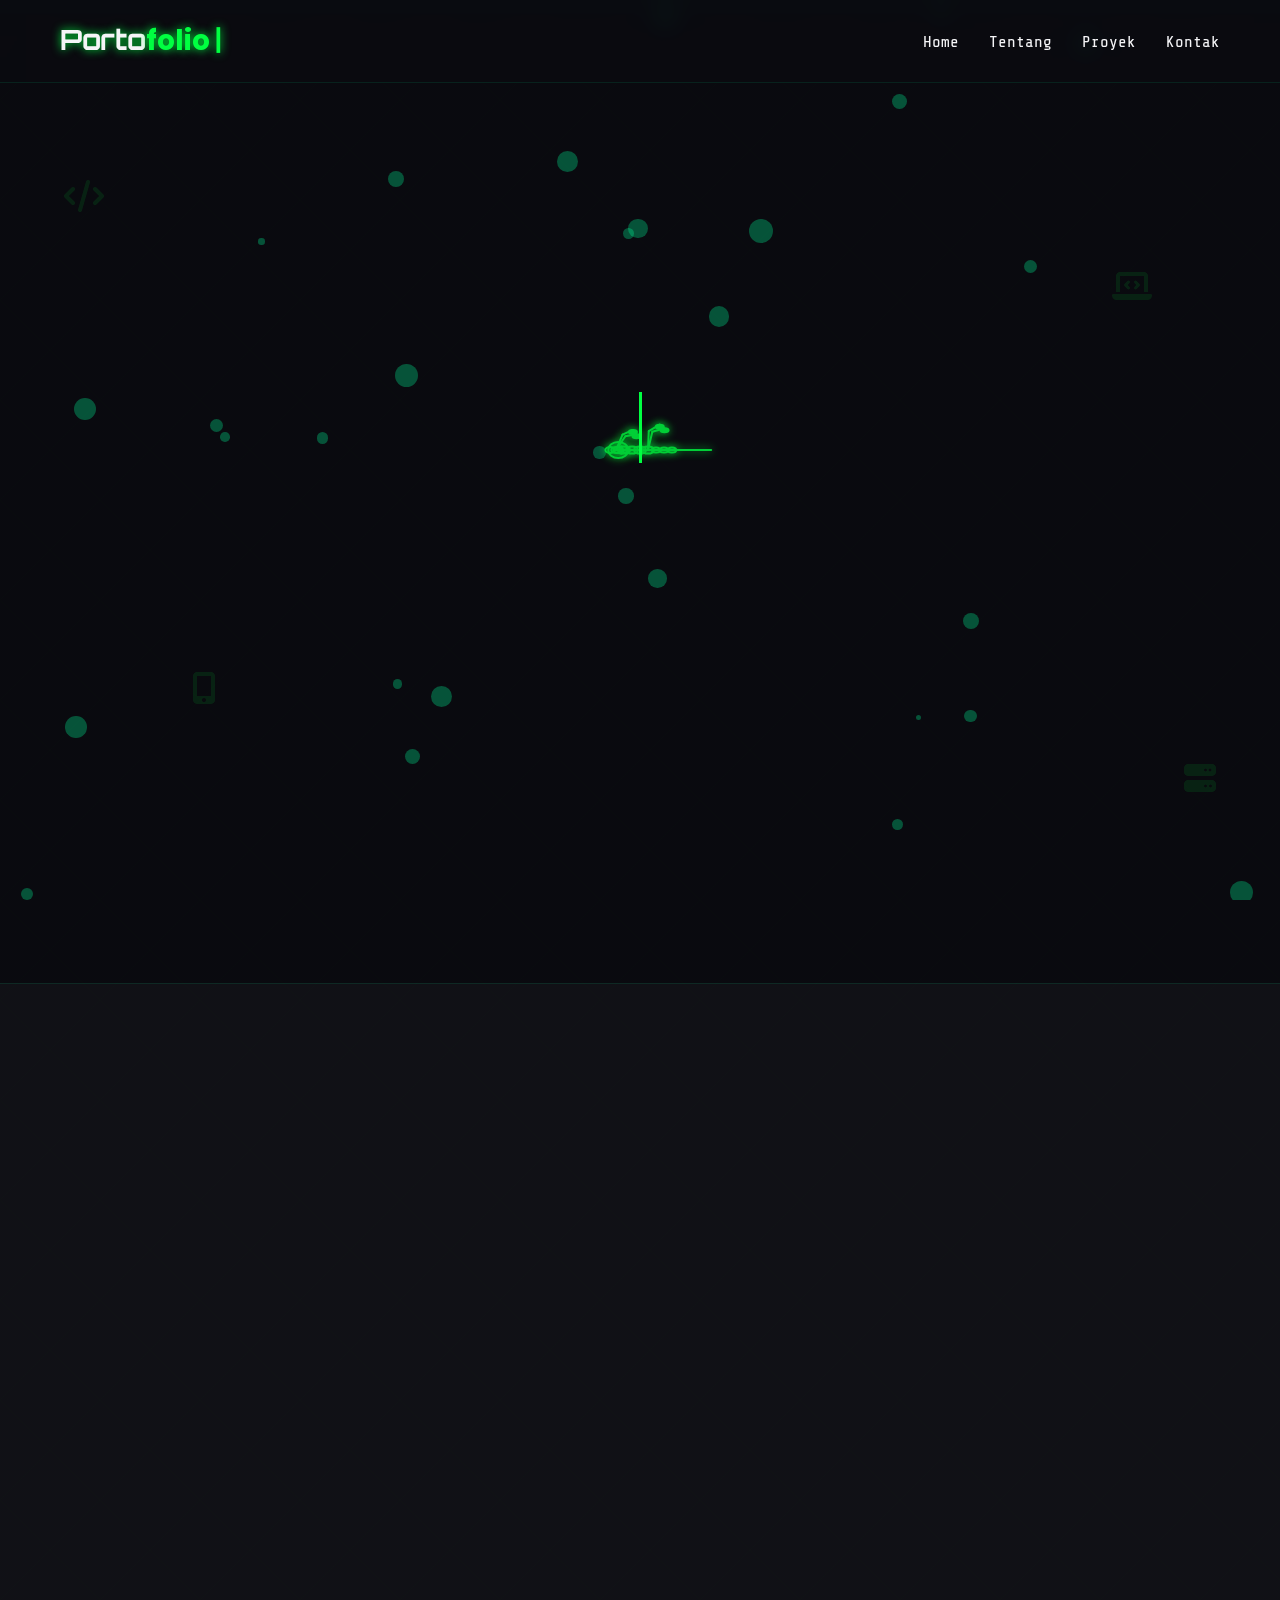
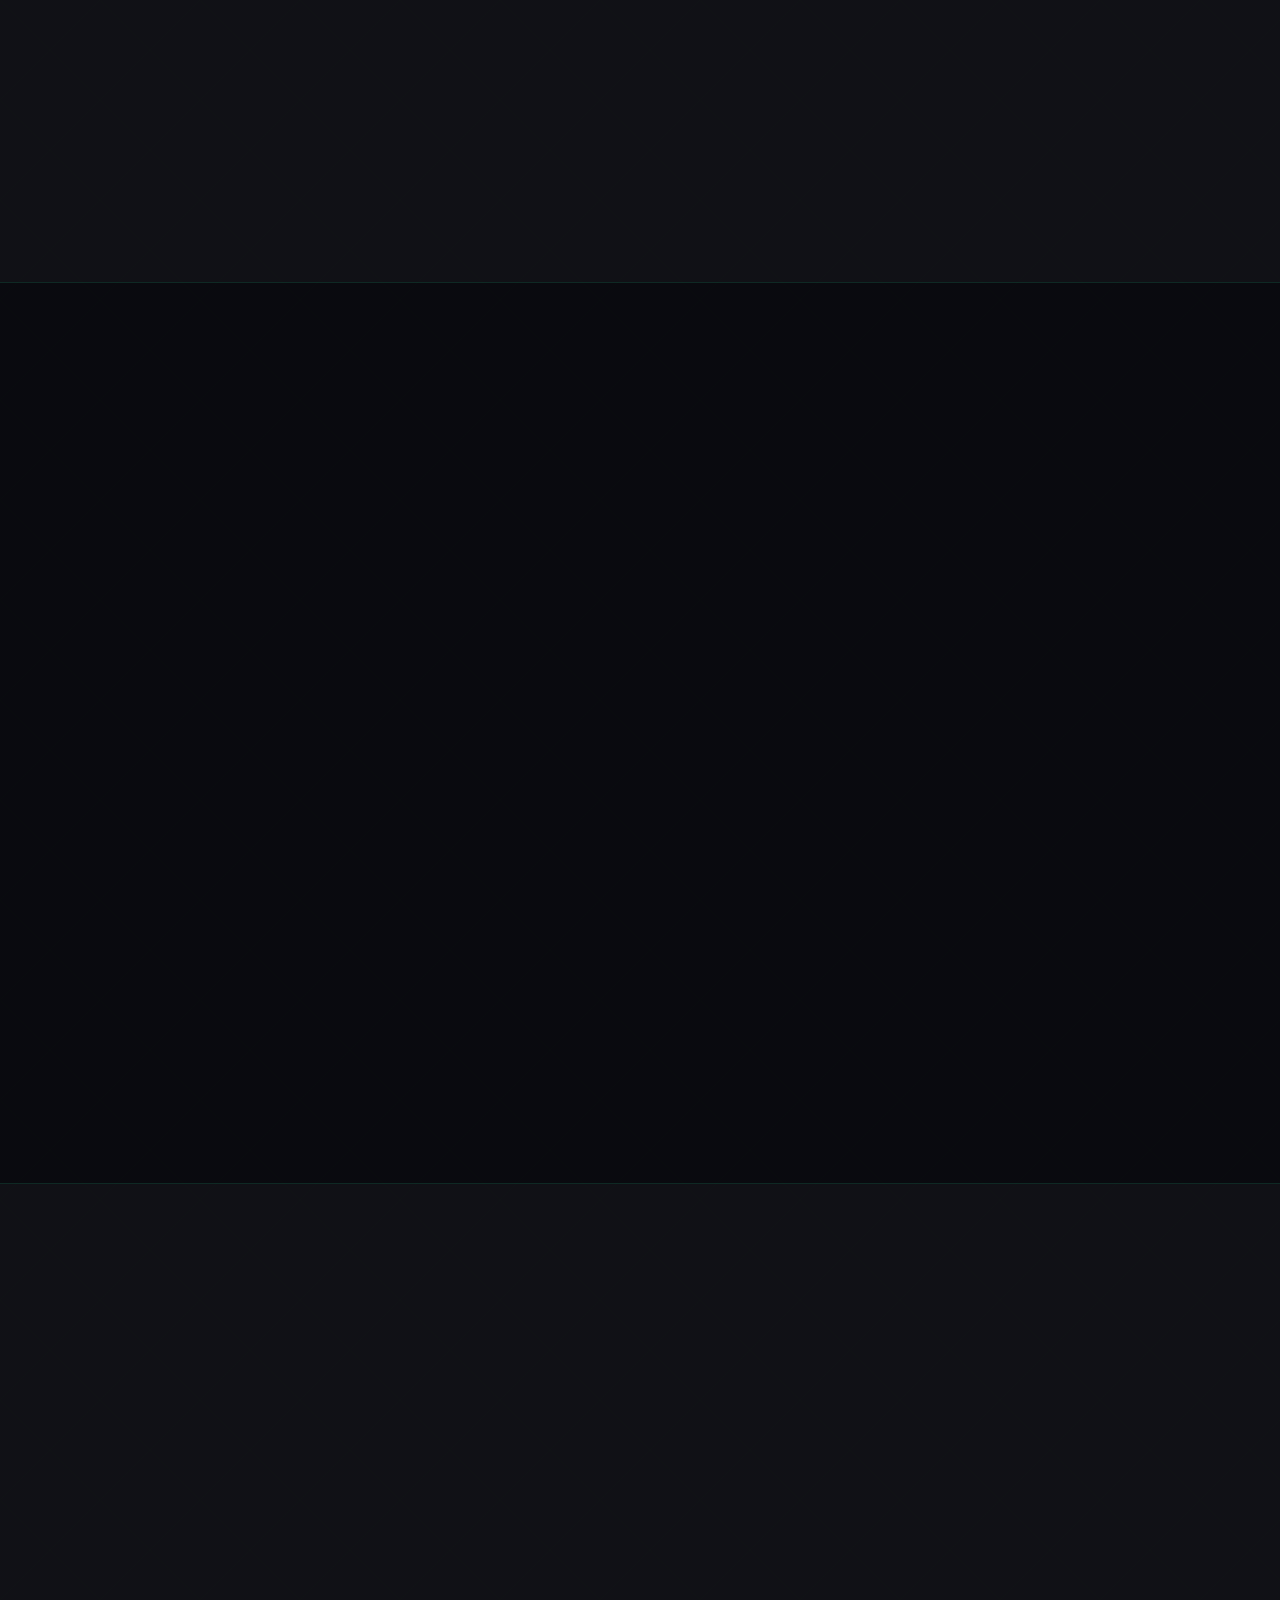
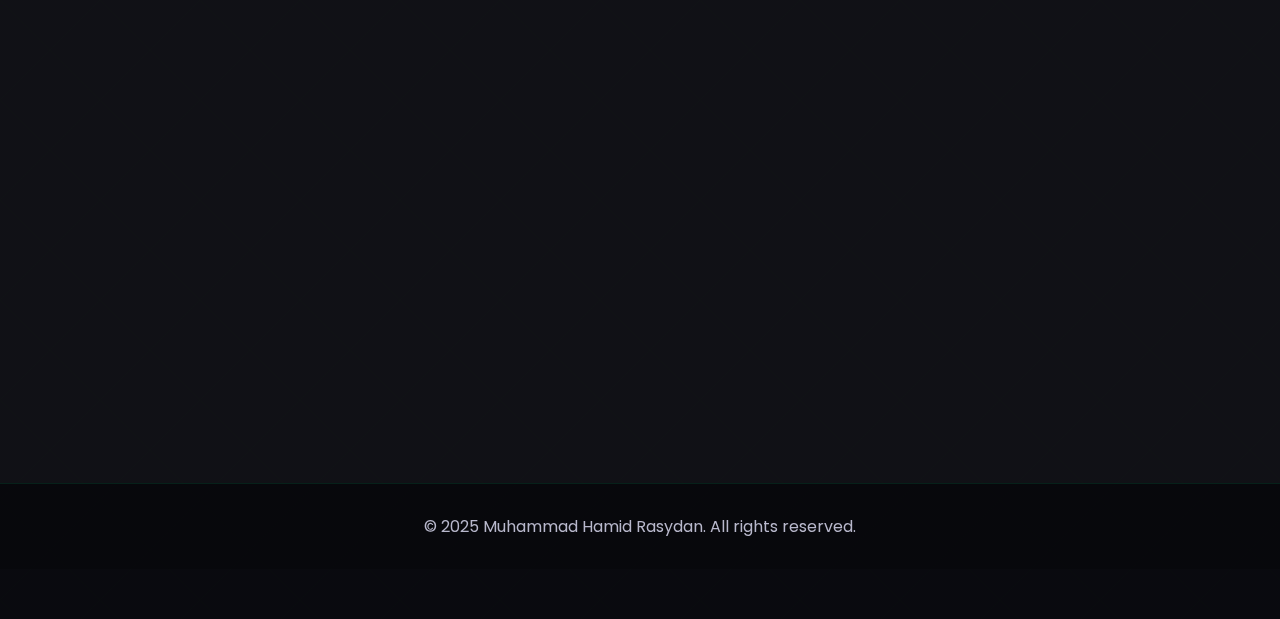
<file: anjay.html>
<!DOCTYPE html>
<html lang="id">
<head>
    <meta charset="UTF-8">
    <meta name="viewport" content="width=device-width, initial-scale=1.0">
    <title>Portofolio Muhammad Hamid | Programmer Pemula</title>
    <link rel="stylesheet" href="https://cdnjs.cloudflare.com/ajax/libs/font-awesome/6.4.0/css/all.min.css">
    <link href="https://fonts.googleapis.com/css2?family=Poppins:wght@300;400;500;600;700&display=swap" rel="stylesheet">
    <link href="https://fonts.googleapis.com/css2?family=Orbitron:wght@400;500;600;700&family=Share+Tech+Mono&display=swap" rel="stylesheet">
    <link rel="stylesheet" href="deep.css">
</head>
<body>
    <!-- Matrix Rain Effect -->
    <div class="matrix-rain" id="matrixRain"></div>

    <!-- Scanline Effect -->
    <div class="scanline"></div>

    <!-- Partikel Background -->
    <div class="particles" id="particles"></div>



    <!-- Interactive Terminal -->
    <div class="interactive-terminal" id="interactiveTerminal">
        <div class="terminal-header" id="terminalHeader">
            <div class="terminal-title">terminal@hamid:~</div>
            <div class="terminal-controls">
                <span class="minimize" id="terminalMinimize"></span>
                <span class="maximize" id="terminalMaximize"></span>
                <span class="close" id="terminalClose"></span>
            </div>
        </div>
        <div class="terminal-body" id="terminalBody">
            <div class="terminal-output">Selamat datang di terminal interaktif!<br>Ketik 'help' untuk melihat daftar perintah yang tersedia.</div>
            <div class="terminal-input-line">
                <span class="terminal-prompt">hamid@portfolio:~$</span>
                <input type="text" class="terminal-input" id="terminalInput" autocomplete="off">
            </div>
        </div>
    </div>

    <!-- Header -->
    <header>
        <div class="container">
            <nav>
                <a href="#" class="logo">Porto<span>folio</span></a>
                <div class="menu-toggle" id="menuToggle">
                    <span></span>
                    <span></span>
                    <span></span>
                </div>
                <ul class="nav-links" id="navLinks">
                    <li><a href="home.html">Home</a></li>
                    <li><a href="#about">Tentang</a></li>
                    <li><a href="#projects">Proyek</a></li>
                    <li><a href="#contact">Kontak</a></li>
                </ul>
            </nav>
        </div>
    </header>

    <!-- Hero Section -->
    <section id="home" class="hero">
        <div class="floating-elements">
            <div class="floating-element" style="top: 10%; left: 5%; animation-delay: 0s;"><i class="fas fa-code"></i></div>
            <div class="floating-element" style="top: 20%; right: 10%; animation-delay: 2s;"><i class="fas fa-laptop-code"></i></div>
            <div class="floating-element" style="bottom: 30%; left: 15%; animation-delay: 4s;"><i class="fas fa-mobile-alt"></i></div>
            <div class="floating-element" style="bottom: 20%; right: 5%; animation-delay: 6s;"><i class="fas fa-server"></i></div>
        </div>
        <div class="container">
            <div class="hero-content">
                <h1 class="glitch" data-text="Halo, Saya Hamid.">Halo, Saya Hamid.</h1>
                <p>Siswa SMK AL BASTHOMI dibawah bimbingan Pak Agus, saya baru memulai dunia coding web, pengalaman saya baru setelah saya masuk kelas 11 dengan ini saya mempersembahkan portofolio.</p>
                <a href="#projects" class="btn">Lihat Proyek Saya</a>
            </div>
        </div>
    </section>

    <!-- About Section -->
    <section id="about" class="about">
        <div class="container">
            <h2 class="section-title">Tentang Saya</h2>
            <div class="about-content">
                <div class="about-text">
                    <h3>Siswa yang biasa biasa saja</h3>
                    <p>Saya adalah seorang siswa kelas IX RPL A SML AL BASTHOMI yang baru memulai dunia percodingan, saya baru bisa HTML CSS dan JAVASCRIPT.</p>
                    <p>Saya masih pemula dan masih belom tau apa apa tapi dengan ini saya belajar bersungguh sungguh,dan juga saya juga sudah ada project.</p>
                    
                    <div class="terminal-window">
                        <div class="terminal-header">
                            <div class="terminal-title">terminal@hamid:~</div>
                            <div class="terminal-controls">
                                <span class="close"></span>
                                <span class="minimize"></span>
                                <span class="maximize"></span>
                            </div>
                        </div>
                        <div class="terminal-body">
                            <p><span class="terminal-prompt">hamid@portfolio:~$</span> whoami</p>
                            <p>Muhammad Hamid Rasydan</p>
                            <p><span class="terminal-prompt">hamid@portfolio:~$</span> status --coding</p>
                            <p>Learning HTML, CSS, JavaScript</p>
                            <div class="terminal-input-line">
                                <span class="terminal-prompt">hamid@portfolio:~$</span>
                                <input type="text" class="terminal-input" id="terminalInputAbout" autocomplete="off">
                            </div>
                        </div>
                    </div>
                </div>
                <div class="skills">
                    <div class="skill-item">
                        <div class="skill-info">
                            <span class="skill-name">HTML</span>
                            <span class="skill-percent">75%</span>
                        </div>
                        <div class="skill-bar">
                            <div class="skill-progress" data-width="75"></div>
                        </div>
                    </div>
                    <div class="skill-item">
                        <div class="skill-info">
                            <span class="skill-name">CSS</span>
                            <span class="skill-percent">65%</span>
                        </div>
                        <div class="skill-bar">
                            <div class="skill-progress" data-width="65"></div>
                        </div>
                    </div>
                    <div class="skill-item">
                        <div class="skill-info">
                            <span class="skill-name">JAVASCRIPT</span>
                            <span class="skill-percent">20%</span>
                        </div>
                        <div class="skill-bar">
                            <div class="skill-progress" data-width="20"></div>
                        </div>
                    </div>
                    <div class="skill-item">
                        <div class="skill-info">
                            <span class="skill-name">Python</span>
                            <span class="skill-percent">1%</span>
                        </div>
                        <div class="skill-bar">
                            <div class="skill-progress" data-width="1"></div>
                        </div>
                    </div>
                    <div class="skill-item">
                        <div class="skill-info">
                            <span class="skill-name">SQL/Database</span>
                            <span class="skill-percent">0%</span>
                        </div>
                        <div class="skill-bar">
                            <div class="skill-progress" data-width="0"></div>
                        </div>
                    </div>
                </div>
            </div>
        </div>
    </section>

    <!-- Projects Section -->
    <section id="projects" class="projects">
        <div class="container">
            <h2 class="section-title">Proyek Terbaru</h2>
            <div class="projects-grid">
                <div class="project-card">
                    <div class="project-img">
                        <i class="fas fa-home"></i>
                    </div>
                    <div class="project-info">
                        <h3>Home page</h3>
                        <p>Home page sederhana yang belajar dari guru saya.</p>
                        <div class="project-tech">
                            <span class="tech-tag">HTML</span>
                            <span class="tech-tag">CSS</span>
                            <span class="tech-tag">JavaScript</span>
                        </div>
                        <a href="#" class="btn">Detail Proyek</a>
                    </div>
                </div>
                <div class="project-card">
                    <div class="project-img">
                        <i class="fas fa-circle-user"></i>
                    </div>
                    <div class="project-info">
                        <h3>Biodata</h3>
                        <p>Biodata diri saya lengkap.</p>
                        <div class="project-tech">
                            <span class="tech-tag">HTML</span>
                            <span class="tech-tag">CSS</span>
                        </div>
                        <a href="#" class="btn">Detail Proyek</a>
                    </div>
                </div>
                <div class="project-card">
                    <div class="project-img">
                        <i class="fas fa-gamepad"></i>
                    </div>
                    <div class="project-info">
                        <h3>Game Sederhana</h3>
                        <p>Game sederhana menggunakan JavaScript.</p>
                        <div class="project-tech">
                            <span class="tech-tag">HTML</span>
                            <span class="tech-tag">CSS</span>
                            <span class="tech-tag">JavaScript</span>
                        </div>
                        <a href="game.html" class="btn">Detail Proyek</a>
                    </div>
                </div>
            </div>
        </div>
    </section>

    <!-- Contact Section -->
    <section id="contact" class="contact">
        <div class="container">
            <h2 class="section-title">Hubungi Saya</h2>
            <div class="contact-content">
                <p>Jika Anda tertarik untuk berkolaborasi atau memiliki pertanyaan, jangan ragu untuk menghubungi saya.</p>
                <a href="mailto:menzpro8@gmail.com" class="btn">Email Saya</a>
                <div class="social-links">
                    <a href="https://github.com/menzpro8-crypto?tab=repositories" class="social-link"><i class="fab fa-github"></i></a>
                    <a href="https://wa.me/+6287822706235" class="social-link"><i class="fab fa-whatsapp"></i></a>
                    <a href="https://tiktok.com/" class="social-link"><i class="fab fa-tiktok"></i></a>
                    <a href="https://instagram.com/medz_gtc?igsh=MXd4YXRieWpzM3BoMg==" class="social-link"><i class="fab fa-instagram"></i></a>
                </div>
            </div>
        </div>
    </section>

    <!-- Footer -->
    <footer>
        <div class="container">
            <p>&copy; 2025 Muhammad Hamid Rasydan. All rights reserved.</p>
        </div>
    </footer>

    <!-- Scroll to top button -->
    <div class="scroll-to-top">
        <i class="fas fa-chevron-up"></i>
    </div>

    <script src="deep.js"></script>
    <script src="reptile.js"></script>
</body>
</html>
</file>
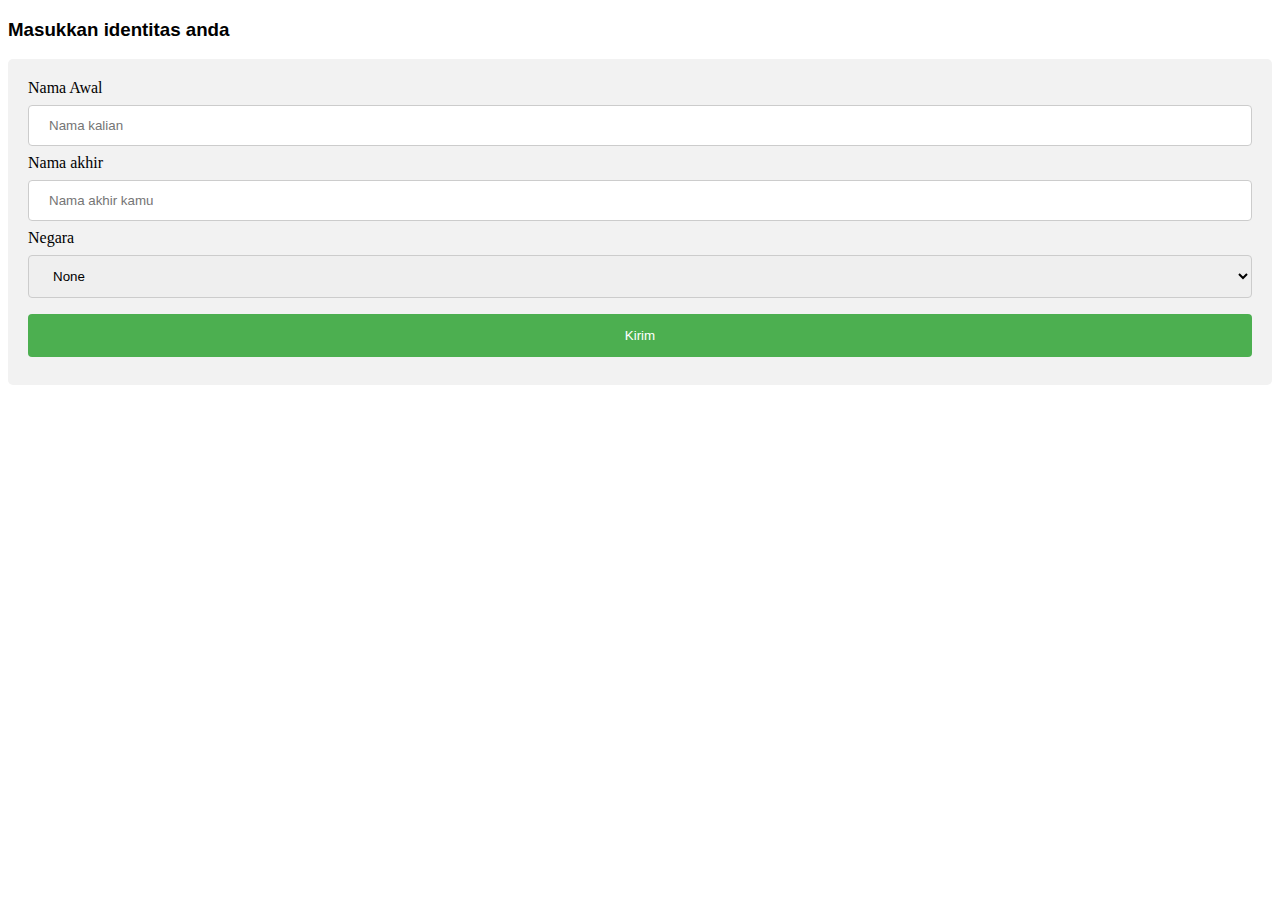
<file: form.html>
<!DOCTYPE html>
<html>
    <style>
        input[type=text], select {
            width: 100%;
            padding: 12px 20px;
            margin: 8px 0;
            display: inline-block;
            border: 1px solid #ccc;
            border-radius: 4px;
            box-sizing: border-box;
        }
        
        input[type=submit] {
            width: 100%;
            background-color: #4caf50;
            color: white;
            padding: 14px 20px;
            margin: 8px 0;
            border: none;
            border-radius: 4px;
            cursor: pointer;
        }

        input[type=submit]:hover {
            background-color: #45a049;
        }

        div {
            border-radius: 5px;
            background-color: #f2f2f2;
            padding: 20px;
        }
        </style>
        <body>

        <h3>Masukkan identitas anda</h3>
        <style>
            h3 {
                font-family: Arial, Helvetica, sans-serif;
            }
        </style>

        <div>
            <form action="galeri.html">
                <label for="fname">Nama Awal</label>
                <input type="text" id="fname"
                name="Nama awal" placeholder="Nama kalian" required>
                <label for="lname">Nama akhir</label>
                <input type="text" id="lname"
                name="Nama akhir" placeholder="Nama akhir kamu" required>
                <label for="country">Negara</label>
                <select id="country" name="Negara">
                    <option
                    value="none">None</option>
                    <option value="inggris">Inggris</option>
                    <option value="malaysia">Malaysia</option>
                    <option value="konoha">Konoha</option>
                </select>
                <input type="submit" value="Kirim">
                </form>
                </div>
                </body>
                </html>
</file>
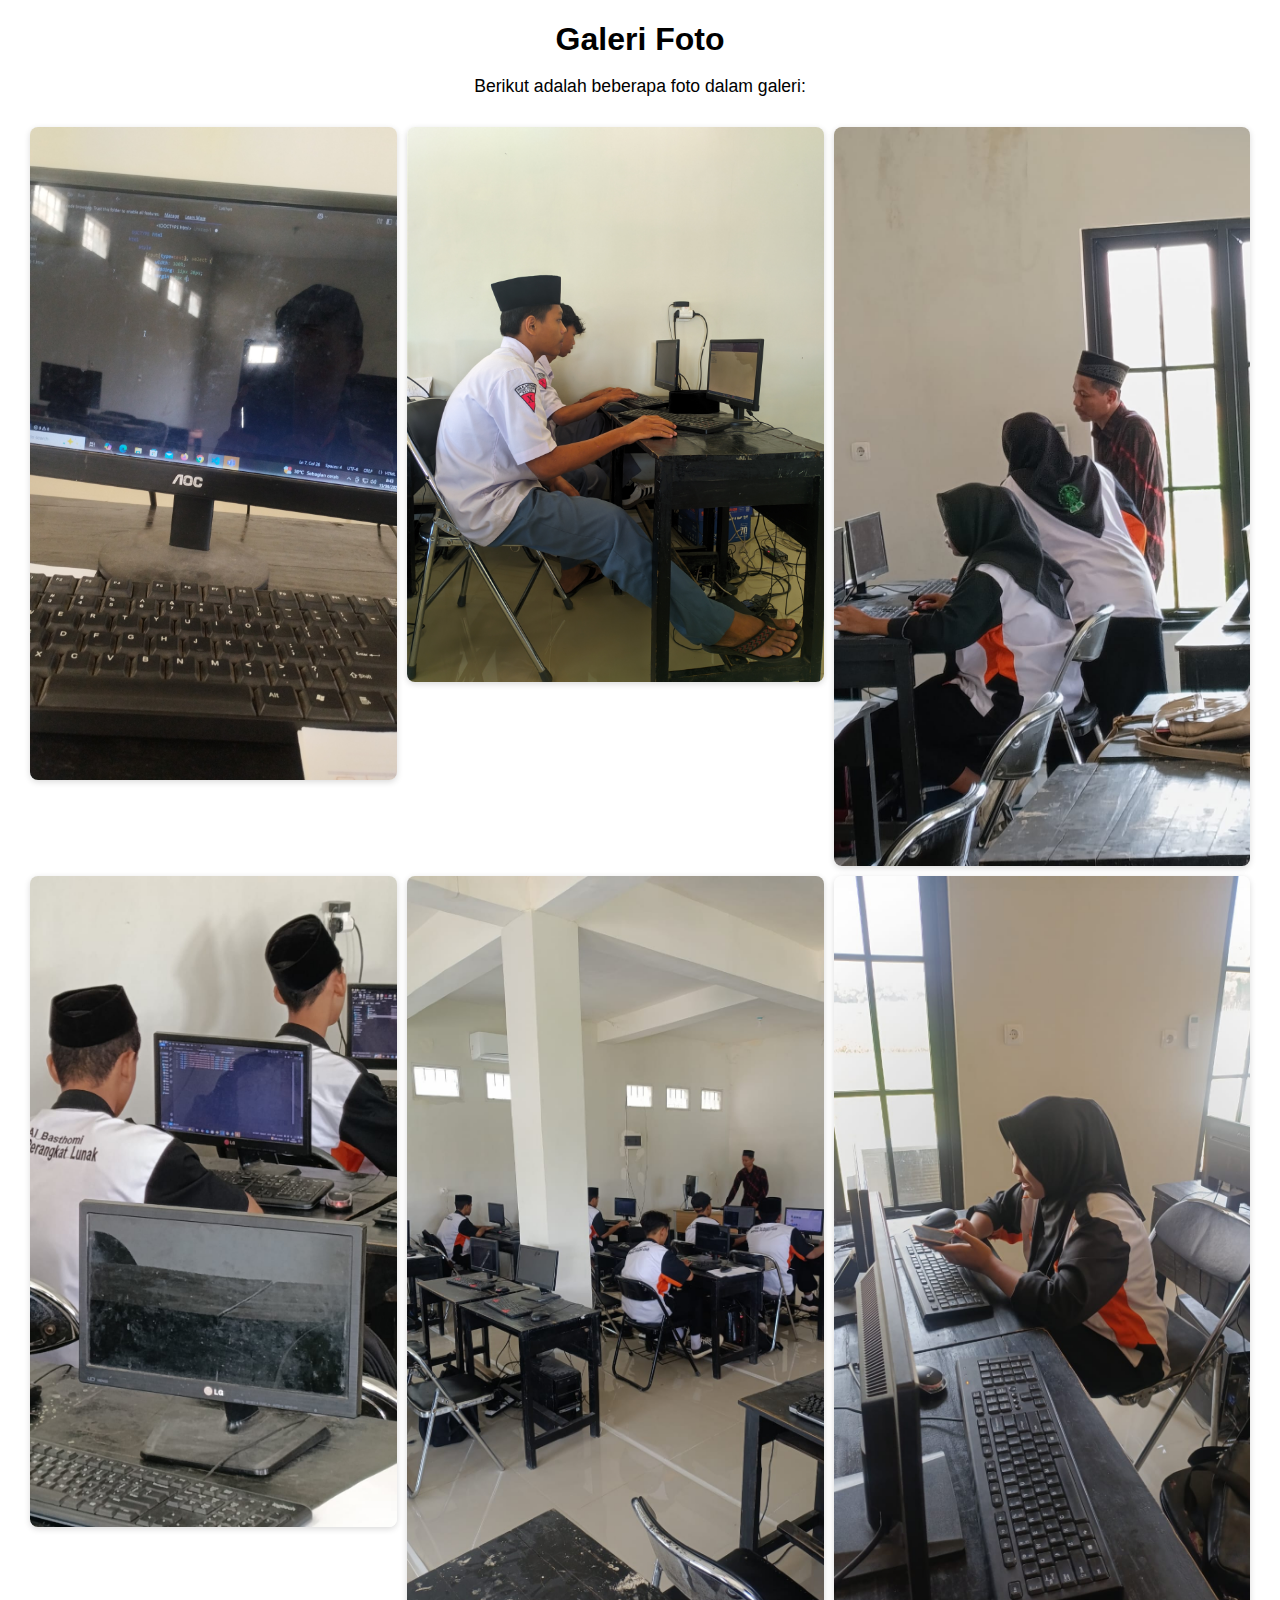
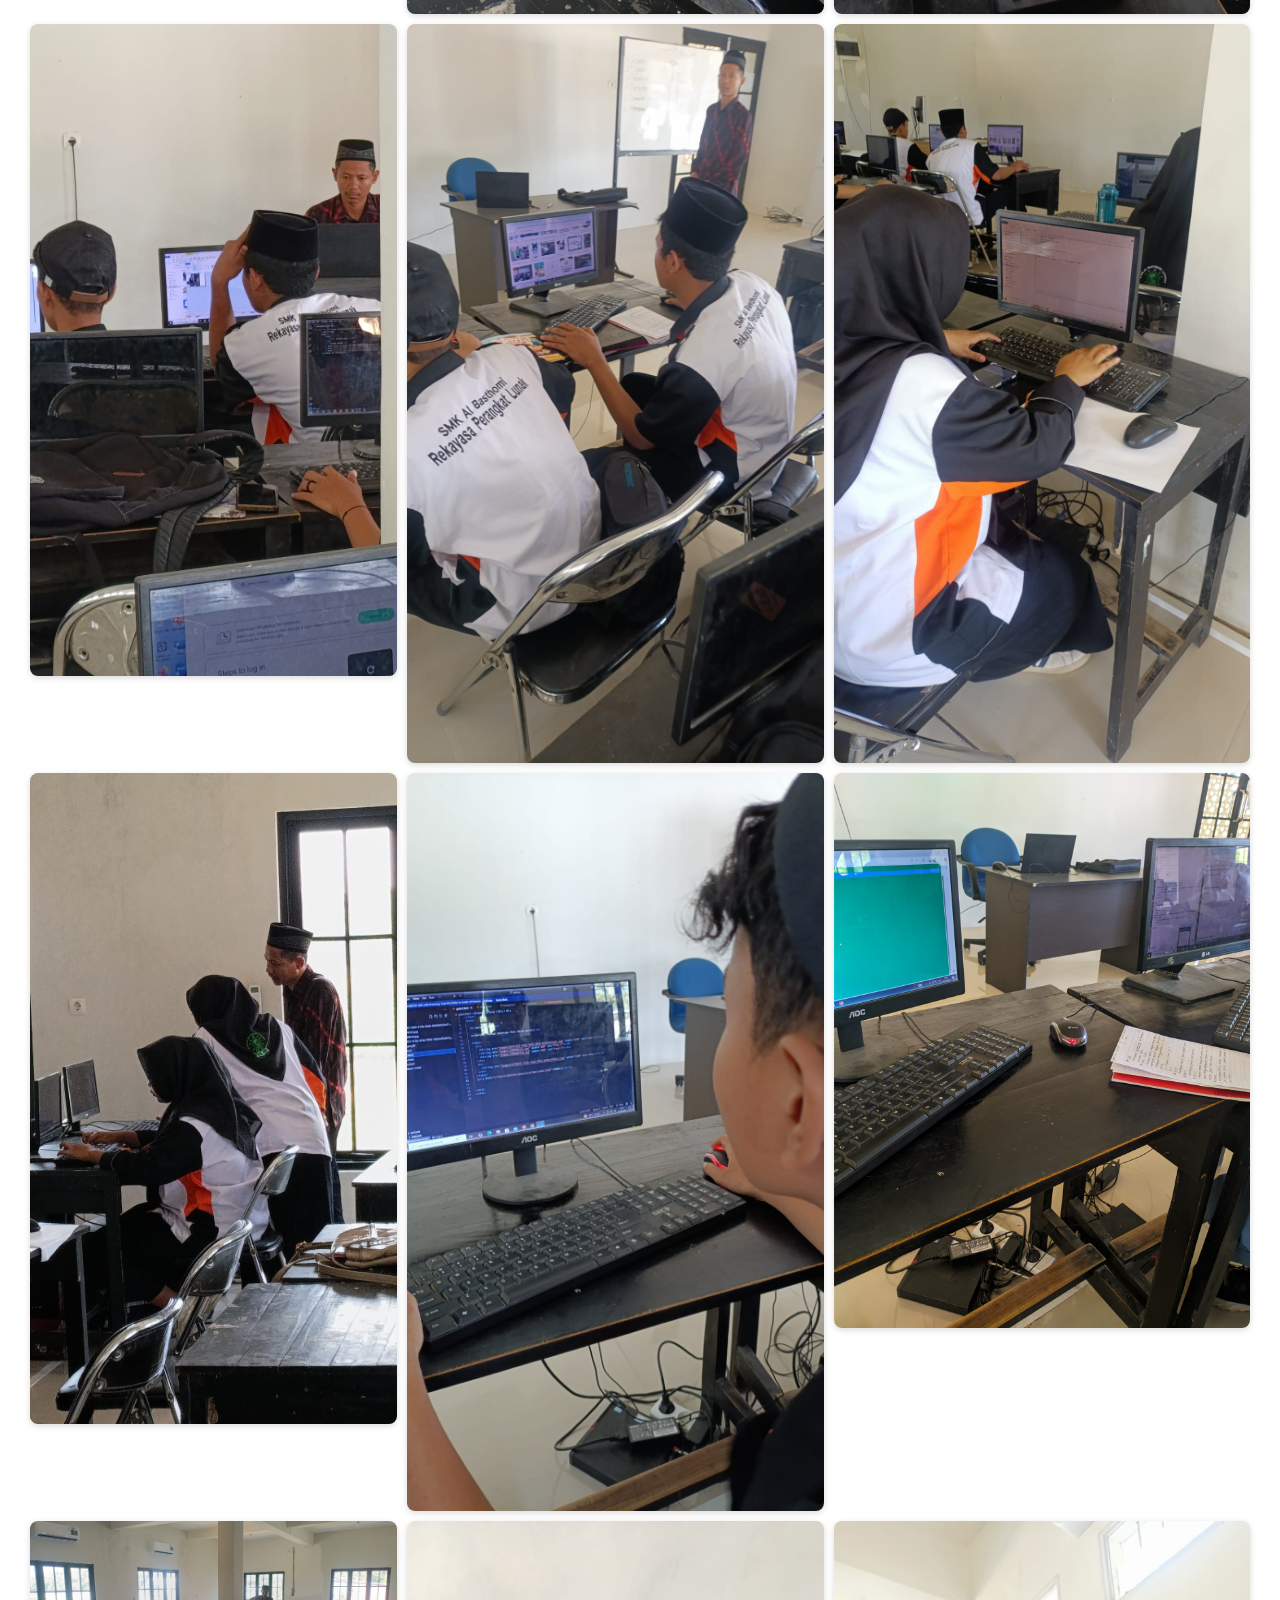
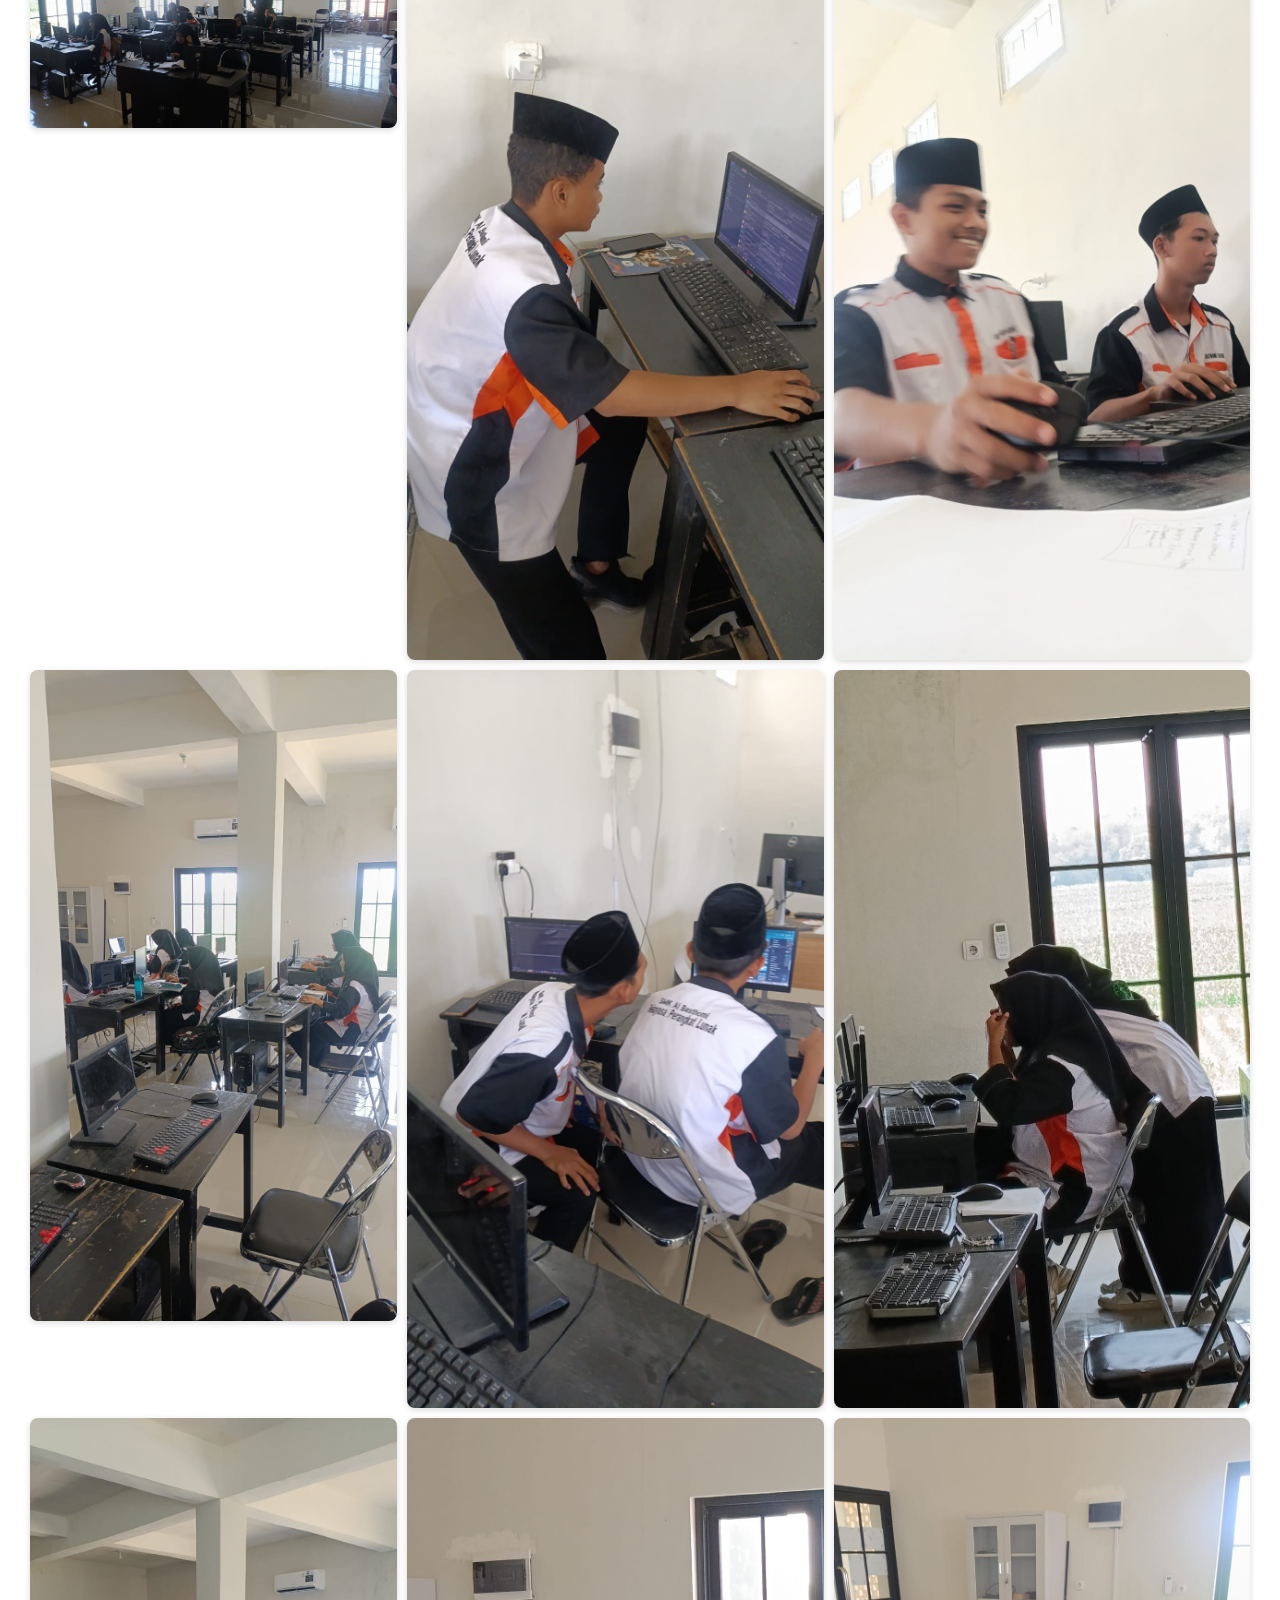
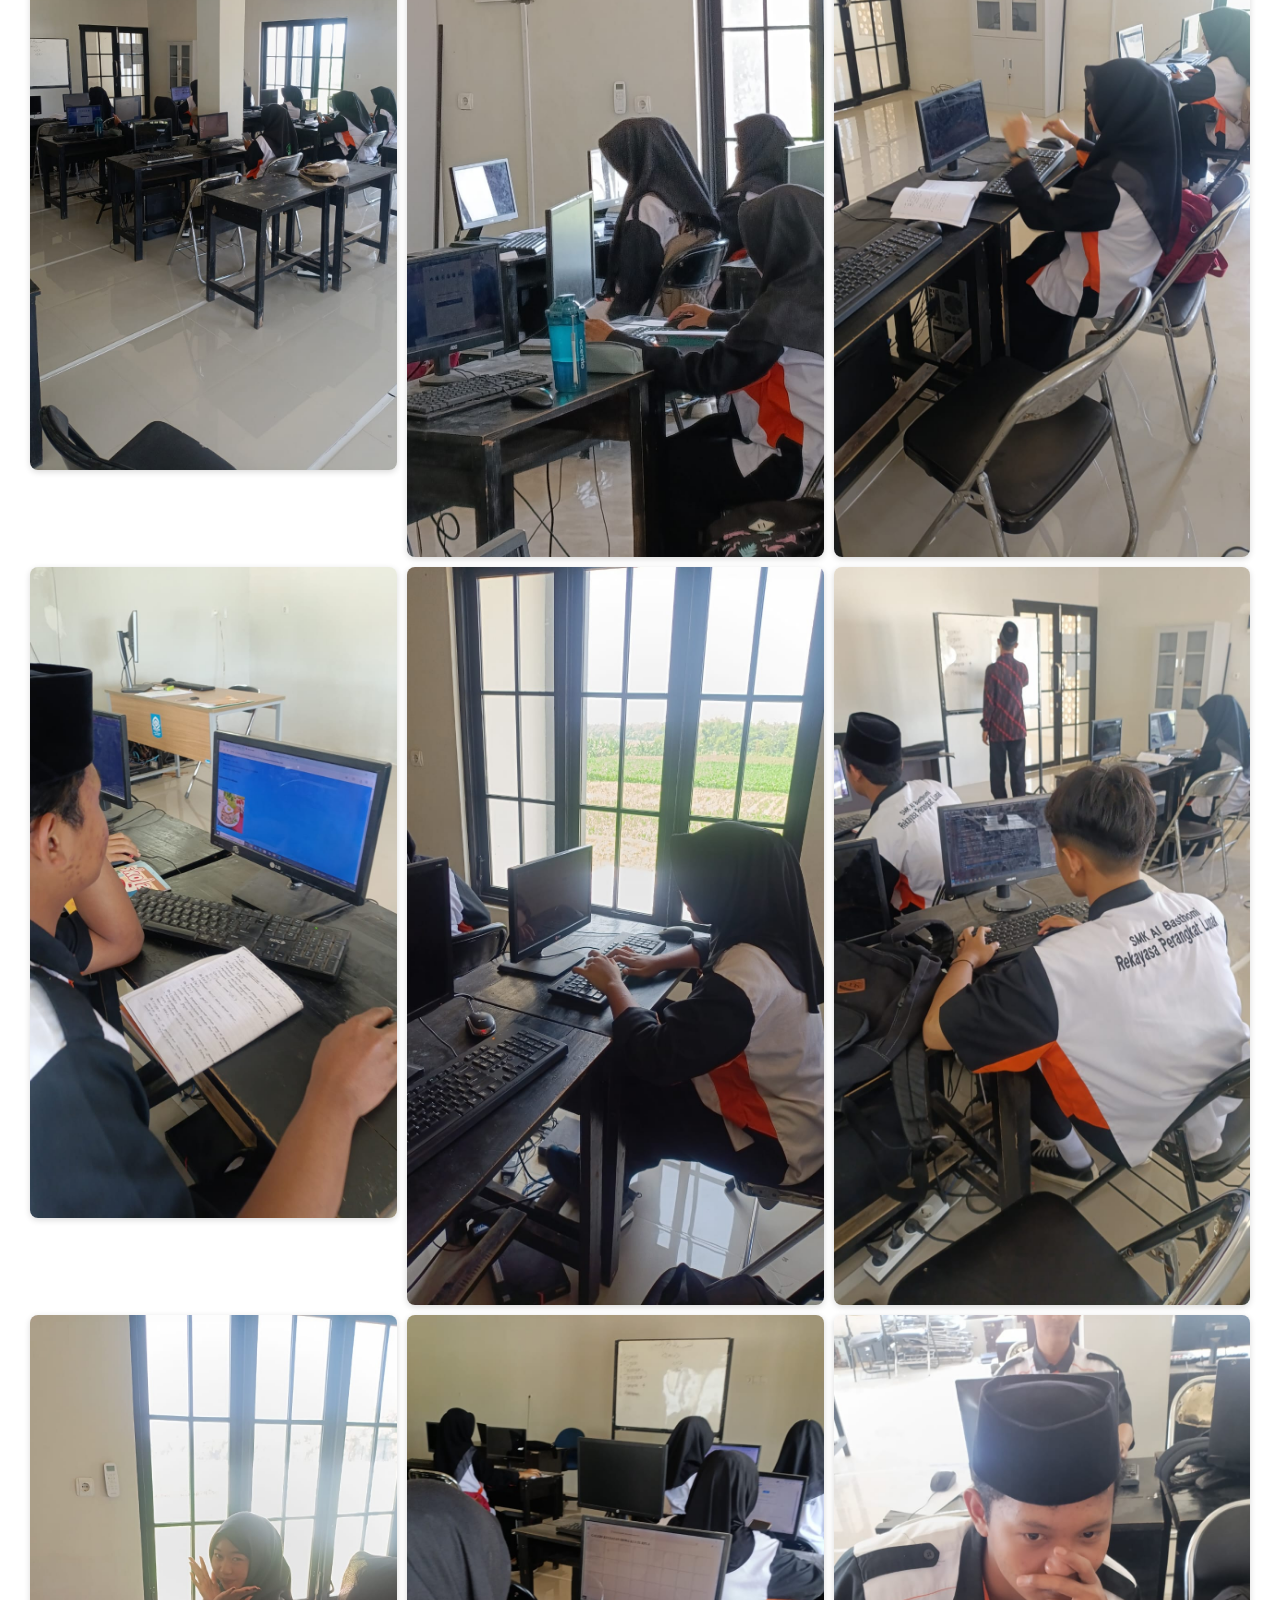
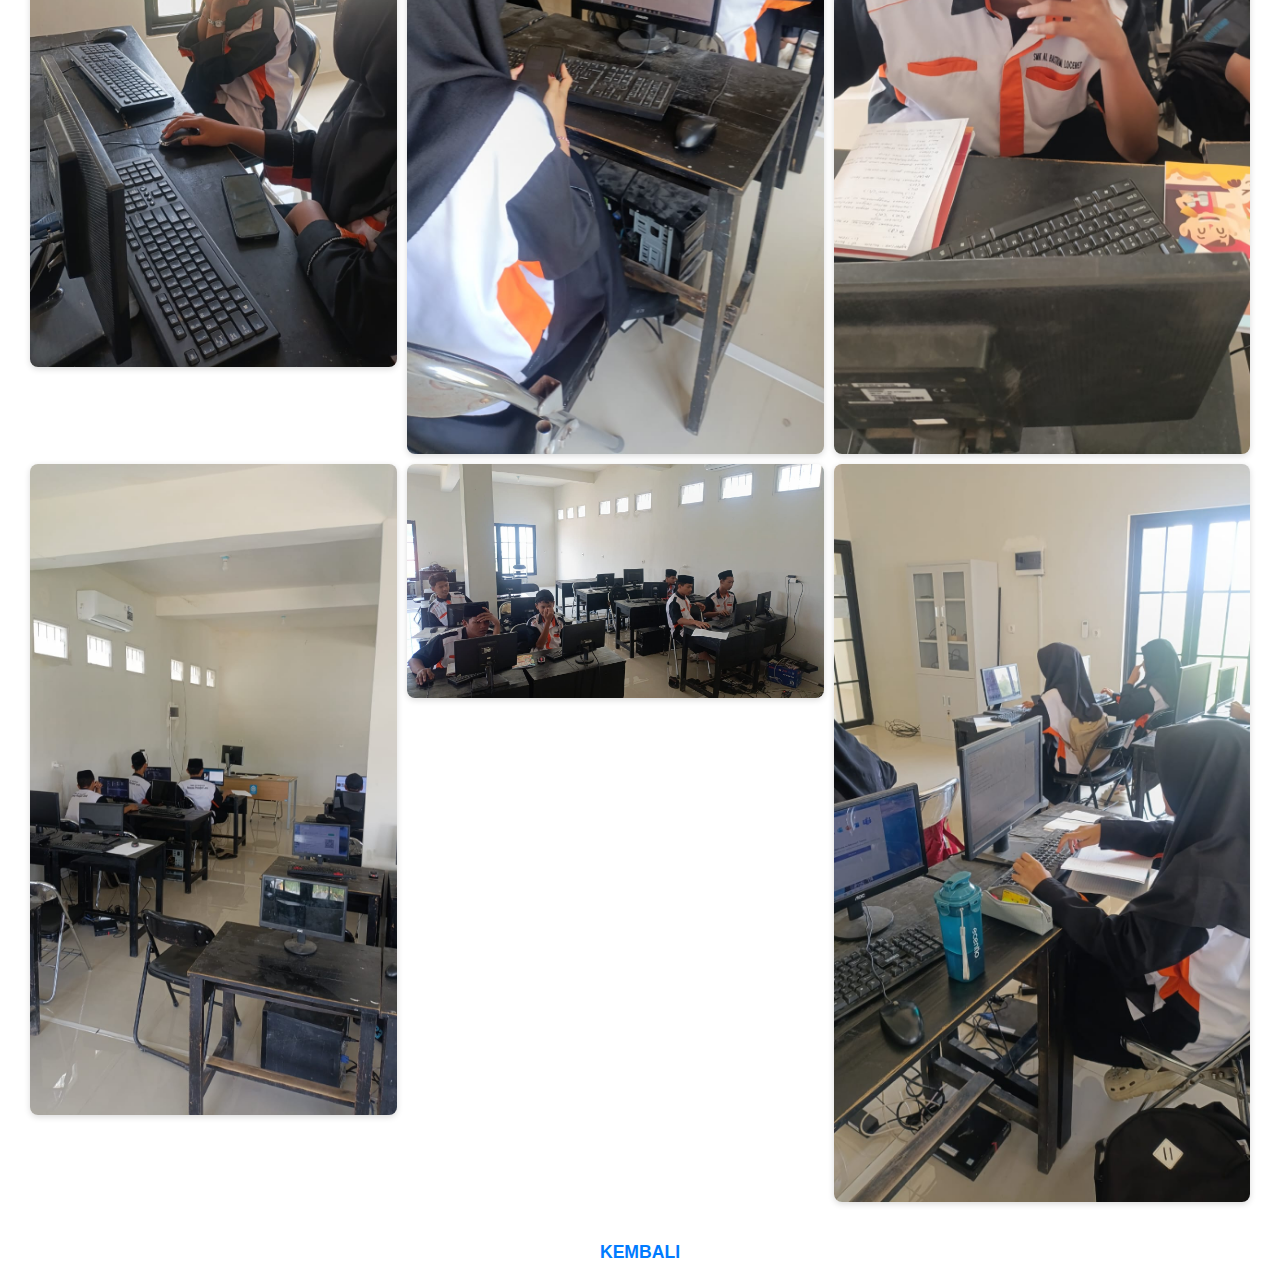
<file: galeri.html>
<!DOCTYPE html>
<html lang="id">
<head>
  <meta charset="UTF-8">
  <title>Galeri Foto</title>
  <style>
    body {
      font-family: Arial, sans-serif;
      margin: 20px;
    }
    h1 {
      text-align: center;
      margin-bottom: 10px;
    }
    p.description {
      text-align: center;
      margin-bottom: 20px;
      font-size: 1.1em;
    }
    table {
      width: 100%;
      border-collapse: separate;
      border-spacing: 10px;
      border: none;
    }
    td {
      padding: 0;
      margin: 0;
      vertical-align: top;
    }
    td img {
      width: 100%;
      height: auto;
      display: block;
      border-radius: 8px;
      box-shadow: 0 2px 6px rgba(0,0,0,0.15);
    }
    p.back-link {
      text-align: center;
      margin-top: 30px;
      font-size: 1.1em;
    }
    p.back-link a {
      text-decoration: none;
      color: #007BFF;
      font-weight: bold;
    }
    p.back-link a:hover {
      text-decoration: underline;
    }
  </style>
</head>
<body>

  <h1>Galeri Foto</h1>

  <p class="description">Berikut adalah beberapa foto dalam galeri:</p>

  <table>
    <tr>
      <td><img src="IMG-20250813-WA0006.jpeg" alt="Foto 1"></td>
      <td><img src="1000089233.jpg" alt="Foto 2"></td>
      <td><img src="IMG-20250813-WA0009.jpg" alt="Foto 3"></td>
    </tr>
    <tr>
      <td><img src="IMG-20250813-WA0010.jpg" alt="Foto 4"></td>
      <td><img src="IMG-20250813-WA0011.jpg" alt="Foto 5"></td>
      <td><img src="IMG-20250813-WA0012.jpg" alt="Foto 6"></td>
    </tr>
    <tr>
      <td><img src="IMG-20250813-WA0013.jpg" alt="Foto 7"></td>
      <td><img src="IMG-20250813-WA0014.jpg" alt="Foto 8"></td>
      <td><img src="IMG-20250813-WA0015.jpg" alt="Foto 9"></td>
    </tr>
    <tr>
      <td><img src="IMG-20250813-WA0016.jpg" alt="Foto 10"></td>
      <td><img src="IMG-20250813-WA0017.jpg" alt="Foto 11"></td>
      <td><img src="1000089234.jpg" alt="Foto 12"></td>
    </tr>
    <tr>
      <td><img src="IMG-20250813-WA0019.jpg" alt="Foto 13"></td>
      <td><img src="IMG-20250813-WA0020.jpg" alt="Foto 14"></td>
      <td><img src="IMG-20250813-WA0021.jpg" alt="Foto 15"></td>
    </tr>
    <tr>
      <td><img src="IMG-20250813-WA0022.jpg" alt="Foto 16"></td>
      <td><img src="IMG-20250813-WA0023.jpg" alt="Foto 17"></td>
      <td><img src="IMG-20250813-WA0024.jpg" alt="Foto 18"></td>
    </tr>
    <tr>
      <td><img src="IMG-20250813-WA0025.jpg" alt="Foto 19"></td>
      <td><img src="IMG-20250813-WA0026.jpg" alt="Foto 20"></td>
      <td><img src="IMG-20250813-WA0027.jpg" alt="Foto 21"></td>
    </tr>
    <tr>
      <td><img src="IMG-20250813-WA0028.jpg" alt="Foto 22"></td>
      <td><img src="IMG-20250813-WA0029.jpg" alt="Foto 23"></td>
      <td><img src="IMG-20250813-WA0030.jpg" alt="Foto 24"></td>
    </tr>
    <tr>
      <td><img src="IMG-20250813-WA0031.jpg" alt="Foto 25"></td>
      <td><img src="IMG-20250813-WA0032.jpg" alt="Foto 26"></td>
      <td><img src="IMG-20250813-WA0033.jpg" alt="Foto 27"></td>
    </tr>
    <tr>
      <td><img src="IMG-20250813-WA0034.jpg" alt="Foto 28"></td>
      <td><img src="IMG-20250813-WA0035.jpg" alt="Foto 29"></td>
      <td><img src="IMG-20250813-WA0036.jpg" alt="Foto 30"></td>
    </tr>
  </table>

  <p class="back-link"><a href="index.html">KEMBALI</a></p>

</body>
</html>
</file>
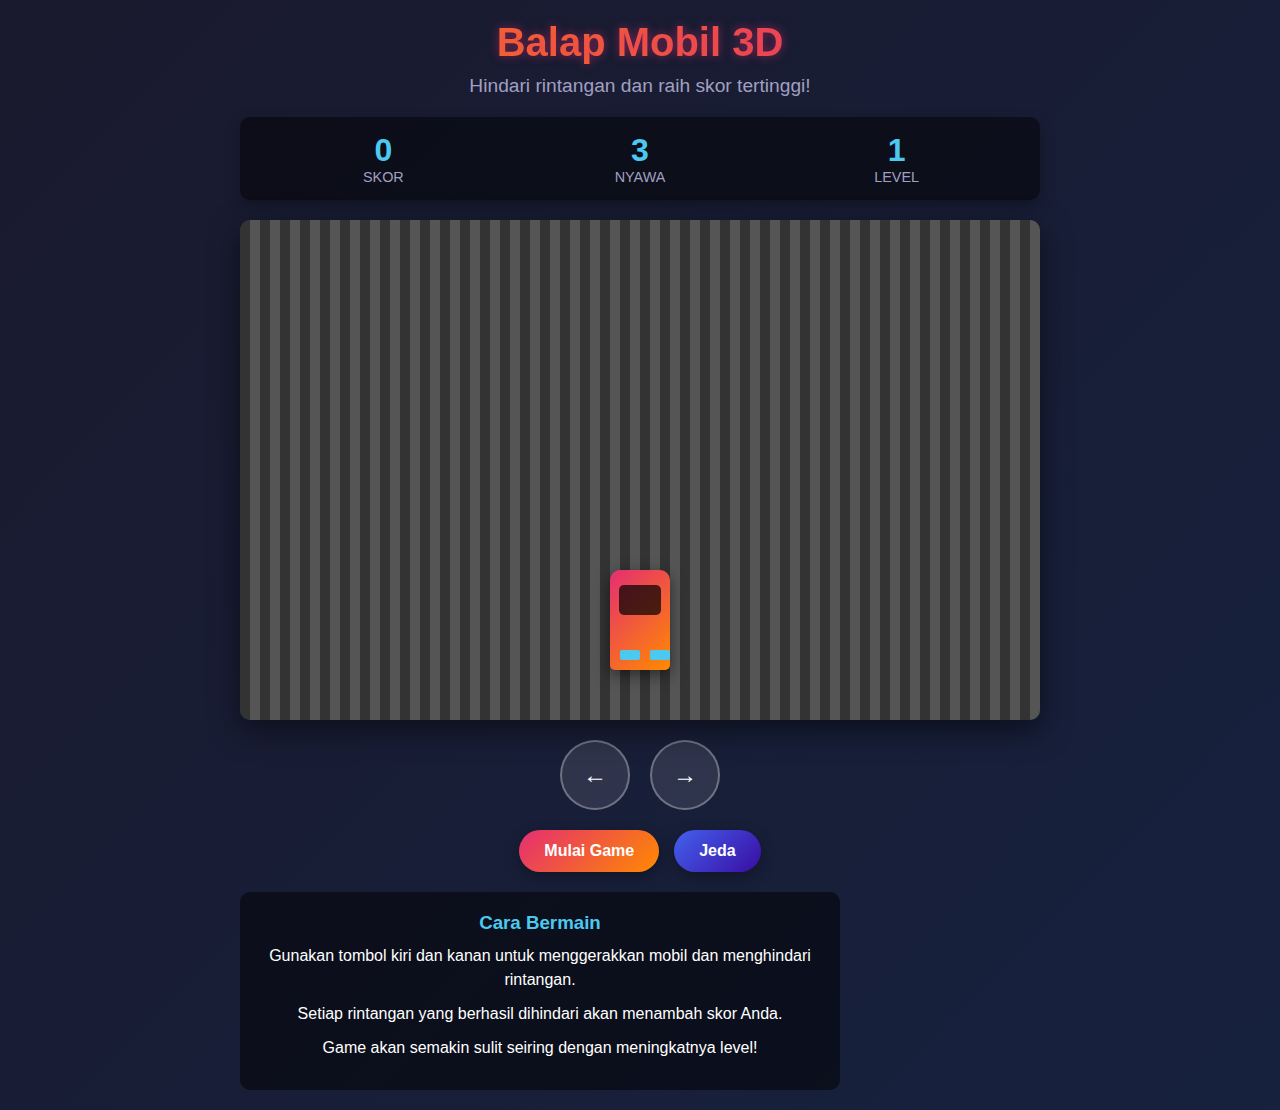
<file: game.html>
<!DOCTYPE html>
<html lang="id">
<head>
    <meta charset="UTF-8">
    <meta name="viewport" content="width=device-width, initial-scale=1.0">
    <title>Game Balap Mobil</title>
    <style>
        * {
            margin: 0;
            padding: 0;
            box-sizing: border-box;
            font-family: 'Segoe UI', Tahoma, Geneva, Verdana, sans-serif;
        }

        body {
            background: linear-gradient(135deg, #1a1a2e, #16213e);
            color: white;
            min-height: 100vh;
            display: flex;
            flex-direction: column;
            align-items: center;
            justify-content: center;
            overflow: hidden;
            padding: 20px;
        }

        .game-container {
            width: 100%;
            max-width: 800px;
            text-align: center;
            position: relative;
        }

        .game-header {
            margin-bottom: 20px;
        }

        .game-title {
            font-size: 2.5rem;
            margin-bottom: 10px;
            background: linear-gradient(90deg, #ff8a00, #e52e71);
            -webkit-background-clip: text;
            -webkit-text-fill-color: transparent;
            text-shadow: 0 0 10px rgba(229, 46, 113, 0.5);
        }

        .game-subtitle {
            font-size: 1.2rem;
            color: #a0a0c0;
            margin-bottom: 20px;
        }

        .game-stats {
            display: flex;
            justify-content: space-between;
            background: rgba(0, 0, 0, 0.5);
            padding: 15px;
            border-radius: 10px;
            margin-bottom: 20px;
            box-shadow: 0 5px 15px rgba(0, 0, 0, 0.3);
        }

        .stat {
            flex: 1;
        }

        .stat-value {
            font-size: 2rem;
            font-weight: bold;
            color: #4cc9f0;
        }

        .stat-label {
            font-size: 0.9rem;
            color: #a0a0c0;
        }

        .game-area {
            position: relative;
            width: 100%;
            height: 500px;
            background: #0f3460;
            border-radius: 10px;
            overflow: hidden;
            box-shadow: 0 10px 30px rgba(0, 0, 0, 0.5);
            margin-bottom: 20px;
        }

        #gameCanvas {
            position: absolute;
            top: 0;
            left: 0;
            width: 100%;
            height: 100%;
        }

        .road {
            position: absolute;
            width: 100%;
            height: 100%;
            background: linear-gradient(90deg, #333 0%, #333 10%, #555 10%, #555 20%, #333 20%, #333 30%, #555 30%, #555 40%, #333 40%, #333 50%, #555 50%, #555 60%, #333 60%, #333 70%, #555 70%, #555 80%, #333 80%, #333 90%, #555 90%, #555 100%);
            background-size: 100px 100%;
            animation: roadMove 0.5s linear infinite;
        }

        @keyframes roadMove {
            0% { background-position: 0 0; }
            100% { background-position: 0 100px; }
        }

        .player-car {
            position: absolute;
            width: 60px;
            height: 100px;
            background: linear-gradient(135deg, #e52e71, #ff8a00);
            border-radius: 10px 10px 5px 5px;
            bottom: 50px;
            left: 50%;
            transform: translateX(-50%);
            box-shadow: 0 5px 15px rgba(0, 0, 0, 0.5);
            z-index: 10;
        }

        .player-car::before {
            content: '';
            position: absolute;
            width: 70%;
            height: 30px;
            background: rgba(0, 0, 0, 0.7);
            top: 15px;
            left: 15%;
            border-radius: 5px;
        }

        .player-car::after {
            content: '';
            position: absolute;
            width: 20px;
            height: 10px;
            background: #4cc9f0;
            bottom: 10px;
            left: 10px;
            border-radius: 2px;
            box-shadow: 30px 0 #4cc9f0;
        }

        .obstacle {
            position: absolute;
            width: 60px;
            height: 80px;
            background: linear-gradient(135deg, #4361ee, #3a0ca3);
            border-radius: 5px 5px 10px 10px;
            top: -100px;
            box-shadow: 0 5px 15px rgba(0, 0, 0, 0.5);
            z-index: 5;
        }

        .obstacle::before {
            content: '';
            position: absolute;
            width: 70%;
            height: 25px;
            background: rgba(0, 0, 0, 0.7);
            top: 10px;
            left: 15%;
            border-radius: 3px;
        }

        .controls {
            display: flex;
            justify-content: center;
            gap: 20px;
            margin-bottom: 20px;
        }

        .control-btn {
            width: 70px;
            height: 70px;
            background: rgba(255, 255, 255, 0.1);
            border: 2px solid rgba(255, 255, 255, 0.3);
            border-radius: 50%;
            display: flex;
            align-items: center;
            justify-content: center;
            font-size: 1.5rem;
            color: white;
            cursor: pointer;
            transition: all 0.3s ease;
            user-select: none;
        }

        .control-btn:hover {
            background: rgba(255, 255, 255, 0.2);
            transform: scale(1.1);
        }

        .control-btn:active {
            background: rgba(255, 255, 255, 0.3);
            transform: scale(0.95);
        }

        .game-buttons {
            display: flex;
            justify-content: center;
            gap: 15px;
            margin-top: 20px;
        }

        .btn {
            padding: 12px 25px;
            background: linear-gradient(135deg, #e52e71, #ff8a00);
            border: none;
            border-radius: 50px;
            color: white;
            font-size: 1rem;
            font-weight: bold;
            cursor: pointer;
            transition: all 0.3s ease;
            box-shadow: 0 5px 15px rgba(0, 0, 0, 0.3);
        }

        .btn:hover {
            transform: translateY(-3px);
            box-shadow: 0 8px 20px rgba(0, 0, 0, 0.4);
        }

        .btn:active {
            transform: translateY(1px);
        }

        .btn-secondary {
            background: linear-gradient(135deg, #4361ee, #3a0ca3);
        }

        .instructions {
            background: rgba(0, 0, 0, 0.5);
            padding: 20px;
            border-radius: 10px;
            margin-top: 20px;
            max-width: 600px;
        }

        .instructions h3 {
            margin-bottom: 10px;
            color: #4cc9f0;
        }

        .instructions p {
            margin-bottom: 10px;
            line-height: 1.5;
        }

        .game-over {
            position: absolute;
            top: 0;
            left: 0;
            width: 100%;
            height: 100%;
            background: rgba(0, 0, 0, 0.8);
            display: flex;
            flex-direction: column;
            align-items: center;
            justify-content: center;
            z-index: 100;
            display: none;
        }

        .game-over h2 {
            font-size: 3rem;
            color: #e52e71;
            margin-bottom: 20px;
            text-shadow: 0 0 10px rgba(229, 46, 113, 0.5);
        }

        .game-over p {
            font-size: 1.5rem;
            margin-bottom: 30px;
        }

        .particle {
            position: absolute;
            width: 10px;
            height: 10px;
            background: #ff8a00;
            border-radius: 50%;
            pointer-events: none;
            opacity: 0;
        }

        @media (max-width: 768px) {
            .game-title {
                font-size: 2rem;
            }
            
            .game-area {
                height: 400px;
            }
            
            .control-btn {
                width: 60px;
                height: 60px;
            }
        }

        @media (max-width: 480px) {
            .game-title {
                font-size: 1.8rem;
            }
            
            .game-area {
                height: 350px;
            }
            
            .controls {
                gap: 10px;
            }
            
            .control-btn {
                width: 50px;
                height: 50px;
                font-size: 1.2rem;
            }
            
            .btn {
                padding: 10px 20px;
                font-size: 0.9rem;
            }
        }
    </style>
</head>
<body>
    <div class="game-container">
        <div class="game-header">
            <h1 class="game-title">Balap Mobil 3D</h1>
            <p class="game-subtitle">Hindari rintangan dan raih skor tertinggi!</p>
        </div>
        
        <div class="game-stats">
            <div class="stat">
                <div class="stat-value" id="score">0</div>
                <div class="stat-label">SKOR</div>
            </div>
            <div class="stat">
                <div class="stat-value" id="lives">3</div>
                <div class="stat-label">NYAWA</div>
            </div>
            <div class="stat">
                <div class="stat-value" id="level">1</div>
                <div class="stat-label">LEVEL</div>
            </div>
        </div>
        
        <div class="game-area">
            <div class="road"></div>
            <div class="player-car" id="playerCar"></div>
            <div class="game-over" id="gameOver">
                <h2>GAME OVER</h2>
                <p>Skor Akhir: <span id="finalScore">0</span></p>
                <button class="btn" id="restartBtn">Main Lagi</button>
            </div>
        </div>
        
        <div class="controls">
            <div class="control-btn" id="leftBtn">←</div>
            <div class="control-btn" id="rightBtn">→</div>
        </div>
        
        <div class="game-buttons">
            <button class="btn" id="startBtn">Mulai Game</button>
            <button class="btn btn-secondary" id="pauseBtn">Jeda</button>
        </div>
        
        <div class="instructions">
            <h3>Cara Bermain</h3>
            <p>Gunakan tombol kiri dan kanan untuk menggerakkan mobil dan menghindari rintangan.</p>
            <p>Setiap rintangan yang berhasil dihindari akan menambah skor Anda.</p>
            <p>Game akan semakin sulit seiring dengan meningkatnya level!</p>
        </div>
    </div>

    <script>
        // Elemen DOM
        const playerCar = document.getElementById('playerCar');
        const gameArea = document.querySelector('.game-area');
        const scoreElement = document.getElementById('score');
        const livesElement = document.getElementById('lives');
        const levelElement = document.getElementById('level');
        const gameOverScreen = document.getElementById('gameOver');
        const finalScoreElement = document.getElementById('finalScore');
        const startBtn = document.getElementById('startBtn');
        const pauseBtn = document.getElementById('pauseBtn');
        const restartBtn = document.getElementById('restartBtn');
        const leftBtn = document.getElementById('leftBtn');
        const rightBtn = document.getElementById('rightBtn');

        // Variabel game
        let gameActive = false;
        let gamePaused = false;
        let score = 0;
        let lives = 100;
        let level = 1;
        let playerX = 50; // Posisi player dalam persentase
        let obstacles = [];
        let gameSpeed = 5;
        let obstacleFrequency = 60; // Frame antara obstacle
        let frameCount = 0;
        let animationId;
        let keys = {};

        // Event listeners untuk keyboard
        document.addEventListener('keydown', (e) => {
            keys[e.key] = true;
        });

        document.addEventListener('keyup', (e) => {
            keys[e.key] = false;
        });

        // Event listeners untuk tombol kontrol
        leftBtn.addEventListener('mousedown', () => keys['ArrowLeft'] = true);
        leftBtn.addEventListener('mouseup', () => keys['ArrowLeft'] = false);
        leftBtn.addEventListener('touchstart', () => keys['ArrowLeft'] = true);
        leftBtn.addEventListener('touchend', () => keys['ArrowLeft'] = false);

        rightBtn.addEventListener('mousedown', () => keys['ArrowRight'] = true);
        rightBtn.addEventListener('mouseup', () => keys['ArrowRight'] = false);
        rightBtn.addEventListener('touchstart', () => keys['ArrowRight'] = true);
        rightBtn.addEventListener('touchend', () => keys['ArrowRight'] = false);

        // Fungsi untuk memulai game
        function startGame() {
            if (gameActive) return;
            
            gameActive = true;
            gamePaused = false;
            score = 0;
            lives = 100;
            level = 1;
            playerX = 50;
            obstacles = [];
            gameSpeed = 5;
            obstacleFrequency = 60;
            frameCount = 0;
            
            scoreElement.textContent = score;
            livesElement.textContent = lives;
            levelElement.textContent = level;
            
            gameOverScreen.style.display = 'none';
            
            // Reset posisi player
            playerCar.style.left = `${playerX}%`;
            
            // Mulai game loop
            gameLoop();
        }

        // Fungsi untuk menjeda game
        function togglePause() {
            if (!gameActive) return;
            
            gamePaused = !gamePaused;
            pauseBtn.textContent = gamePaused ? 'Lanjutkan' : 'Jeda';
            
            if (!gamePaused) {
                gameLoop();
            }
        }

        // Fungsi untuk mengakhiri game
        function endGame() {
            gameActive = false;
            finalScoreElement.textContent = score;
            gameOverScreen.style.display = 'flex';
        }

        // Fungsi untuk membuat obstacle
        function createObstacle() {
            const obstacle = document.createElement('div');
            obstacle.className = 'obstacle';
            
            // Posisi acak untuk obstacle
            const lanePositions = [20, 40, 60, 80];
            const randomLane = lanePositions[Math.floor(Math.random() * lanePositions.length)];
            
            obstacle.style.left = `${randomLane}%`;
            obstacle.style.top = '-100px';
            
            gameArea.appendChild(obstacle);
            
            obstacles.push({
                element: obstacle,
                x: randomLane,
                y: -100
            });
        }

        // Fungsi untuk update obstacle
        function updateObstacles() {
            for (let i = obstacles.length - 1; i >= 0; i--) {
                const obstacle = obstacles[i];
                obstacle.y += gameSpeed;
                obstacle.element.style.top = `${obstacle.y}px`;
                
                // Hapus obstacle yang sudah keluar dari layar
                if (obstacle.y > gameArea.offsetHeight) {
                    gameArea.removeChild(obstacle.element);
                    obstacles.splice(i, 1);
                    score += 10;
                    scoreElement.textContent = score;
                    
                    // Naik level setiap 100 poin
                    if (score % 100 === 0) {
                        level++;
                        levelElement.textContent = level;
                        gameSpeed += 0.5;
                        obstacleFrequency = Math.max(20, obstacleFrequency - 5);
                    }
                }
                
                // Deteksi tabrakan
                if (
                    obstacle.y + 80 > gameArea.offsetHeight - 150 && 
                    obstacle.y < gameArea.offsetHeight - 50 &&
                    Math.abs(obstacle.x - playerX) < 10
                ) {
                    // Tabrakan terjadi
                    gameArea.removeChild(obstacle.element);
                    obstacles.splice(i, 1);
                    
                    lives--;
                    livesElement.textContent = lives;
                    
                    // Efek tabrakan
                    createParticles(playerX, gameArea.offsetHeight - 100);
                    
                    if (lives <= 0) {
                        endGame();
                    }
                }
            }
        }

        // Fungsi untuk membuat efek partikel
        function createParticles(x, y) {
            for (let i = 0; i < 15; i++) {
                const particle = document.createElement('div');
                particle.className = 'particle';
                
                const posX = x + Math.random() * 60 - 30;
                const posY = y + Math.random() * 60 - 30;
                
                particle.style.left = `${posX}%`;
                particle.style.top = `${posY}px`;
                particle.style.backgroundColor = i % 2 === 0 ? '#ff8a00' : '#e52e71';
                particle.style.width = `${5 + Math.random() * 10}px`;
                particle.style.height = particle.style.width;
                
                gameArea.appendChild(particle);
                
                // Animasi partikel
                const angle = Math.random() * Math.PI * 2;
                const speed = 2 + Math.random() * 3;
                const vx = Math.cos(angle) * speed;
                const vy = Math.sin(angle) * speed;
                
                let opacity = 1;
                const fadeInterval = setInterval(() => {
                    opacity -= 0.05;
                    particle.style.opacity = opacity;
                    particle.style.transform = `translate(${vx * (1 - opacity) * 10}px, ${vy * (1 - opacity) * 10}px)`;
                    
                    if (opacity <= 0) {
                        clearInterval(fadeInterval);
                        if (particle.parentNode) {
                            gameArea.removeChild(particle);
                        }
                    }
                }, 50);
            }
        }

        // Fungsi untuk update player
        function updatePlayer() {
            if (keys['ArrowLeft'] && playerX > 20) {
                playerX -= 5;
            }
            
            if (keys['ArrowRight'] && playerX < 80) {
                playerX += 5;
            }
            
            playerCar.style.left = `${playerX}%`;
        }

        // Game loop utama
        function gameLoop() {
            if (!gameActive || gamePaused) return;
            
            updatePlayer();
            updateObstacles();
            
            frameCount++;
            if (frameCount % obstacleFrequency === 0) {
                createObstacle();
            }
            
            animationId = requestAnimationFrame(gameLoop);
        }

        // Event listeners untuk tombol
        startBtn.addEventListener('click', startGame);
        pauseBtn.addEventListener('click', togglePause);
        restartBtn.addEventListener('click', startGame);

        // Event listener untuk mencegah scroll pada tombol touch
        document.querySelectorAll('.control-btn').forEach(btn => {
            btn.addEventListener('touchstart', (e) => {
                e.preventDefault();
            });
        });
    </script>
</body>
</html>
</file>
<file: deep.css>
/* Reset dan Base Styles */
* {
    margin: 0;
    padding: 0;
    box-sizing: border-box;
    font-family: 'Poppins', sans-serif;
}

:root {
    --primary: #6c63ff;
    --secondary: #4a44c6;
    --dark: #0a0a0f;
    --darker: #050508;
    --light: #f5f5f7;
    --accent: #00ff9d;
    --accent2: #00cec9;
    --hacker-green: #00ff41;
    --hacker-dark: #003b00;
}

html {
    scroll-behavior: smooth;
}

body {
    background-color: var(--dark);
    color: var(--light);
    overflow-x: hidden;
    background-image: 
        linear-gradient(rgba(10, 10, 15, 0.9), rgba(10, 10, 15, 0.9)),
        url('data:image/svg+xml;utf8,<svg xmlns="http://www.w3.org/2000/svg" width="100" height="100" viewBox="0 0 100 100"><rect width="100" height="100" fill="%23050a0f"/><path d="M0 0L100 100M100 0L0 100" stroke="%23003300" stroke-width="0.5"/></svg>');
}

/* Animasi keren */
@keyframes fadeIn {
    from { opacity: 0; transform: translateY(30px); }
    to { opacity: 1; transform: translateY(0); }
}

@keyframes slideInLeft {
    from { opacity: 0; transform: translateX(-100px); }
    to { opacity: 1; transform: translateX(0); }
}

@keyframes slideInRight {
    from { opacity: 0; transform: translateX(100px); }
    to { opacity: 1; transform: translateX(0); }
}

@keyframes pulse {
    0% { transform: scale(1); }
    50% { transform: scale(1.05); }
    100% { transform: scale(1); }
}

@keyframes progress {
    from { width: 0; }
}

@keyframes float {
    0% { transform: translateY(0px); }
    50% { transform: translateY(-20px); }
    100% { transform: translateY(0px); }
}

@keyframes glow {
    0% { box-shadow: 0 0 5px var(--primary); }
    50% { box-shadow: 0 0 20px var(--primary), 0 0 30px var(--accent); }
    100% { box-shadow: 0 0 5px var(--primary); }
}

@keyframes typewriter {
    from { width: 0; }
    to { width: 100%; }
}

@keyframes blink {
    from, to { border-color: transparent; }
    50% { border-color: var(--hacker-green); }
}

@keyframes rotate {
    from { transform: rotate(0deg); }
    to { transform: rotate(360deg); }
}

@keyframes bounce {
    0%, 20%, 50%, 80%, 100% { transform: translateY(0); }
    40% { transform: translateY(-10px); }
    60% { transform: translateY(-5px); }
}

@keyframes matrixRain {
    0% { transform: translateY(-100%); opacity: 1; }
    80% { opacity: 1; }
    100% { transform: translateY(1000%); opacity: 0; }
}

@keyframes scanline {
    0% { transform: translateY(-100%); }
    100% { transform: translateY(1000%); }
}

@keyframes terminalBlink {
    0%, 100% { opacity: 1; }
    50% { opacity: 0; }
}

 @keyframes glitch {
    0% { transform: translate(0); }
    20% { transform: translate(-2px, 2px); }
    40% { transform: translate(-2px, -2px); }
    60% { transform: translate(2px, 2px); }
    80% { transform: translate(2px, -2px); }
    100% { transform: translate(0); }
}

@keyframes shine {
    0% { left: -20px; }
    100% { left: 100%; }
}

@keyframes slide {
    0% { transform: translateX(-100%) rotate(45deg); }
    100% { transform: translateX(100%) rotate(45deg); }
}

/* Partikel background */
.particles {
    position: fixed;
    top: 0;
    left: 0;
    width: 100%;
    height: 100%;
    z-index: -1;
    overflow: hidden;
}

.particle {
    position: absolute;
    border-radius: 50%;
    background: rgba(0, 255, 157, 0.3);
    animation: float 15s infinite linear;
}

/* Matrix Rain Effect */
.matrix-rain {
    position: fixed;
    top: 0;
    left: 0;
    width: 100%;
    height: 100%;
    z-index: -2;
    overflow: hidden;
    pointer-events: none;
}

.matrix-column {
    position: absolute;
    top: -100%;
    color: var(--hacker-green);
    font-family: 'Share Tech Mono', monospace;
    font-size: 14px;
    animation: matrixRain 10s linear infinite;
    text-shadow: 0 0 5px var(--hacker-green);
}

/* Scanline Effect */
.scanline {
    position: fixed;
    top: 0;
    left: 0;
    width: 100%;
    height: 10px;
    background: linear-gradient(to bottom, 
        transparent 0%, 
        rgba(0, 255, 157, 0.2) 50%, 
        transparent 100%);
    z-index: 999;
    pointer-events: none;
    animation: scanline 8s linear infinite;
}

/* Layout dan Container */
.container {
    max-width: 1200px;
    margin: 0 auto;
    padding: 0 20px;
}

section {
    padding: 100px 0;
    min-height: 100vh;
    display: flex;
    flex-direction: column;
    justify-content: center;
    position: relative;
}

/* Header dan Navigasi */
header {
    position: fixed;
    top: 0;
    left: 0;
    width: 100%;
    z-index: 1000;
    background-color: rgba(10, 10, 15, 0.9);
    backdrop-filter: blur(10px);
    transition: all 0.3s ease;
    border-bottom: 1px solid rgba(0, 255, 157, 0.1);
}

header.scrolled {
    padding: 10px 0;
    box-shadow: 0 5px 20px rgba(0, 0, 0, 0.5);
}

nav {
    display: flex;
    justify-content: space-between;
    align-items: center;
    padding: 20px 0;
}

.logo {
    font-size: 28px;
    font-weight: 700;
    color: var(--light);
    text-decoration: none;
    animation: slideInLeft 1s ease;
    font-family: 'Orbitron', sans-serif;
    text-shadow: 0 0 10px var(--hacker-green);
    position: relative;
}

.logo::after {
    content: '|';
    animation: terminalBlink 1s infinite;
    color: var(--hacker-green);
    margin-left: 5px;
}

.logo span {
    color: var(--hacker-green);
}

.nav-links {
    display: flex;
    list-style: none;
}

.nav-links li {
    margin-left: 30px;
}

.nav-links a {
    color: var(--light);
    text-decoration: none;
    font-weight: 500;
    transition: all 0.3s ease;
    position: relative;
    padding: 5px 0;
    font-family: 'Share Tech Mono', monospace;
}

.nav-links a:hover {
    color: var(--hacker-green);
    text-shadow: 0 0 5px var(--hacker-green);
}

.nav-links a::after {
    content: '';
    position: absolute;
    width: 0;
    height: 2px;
    bottom: 0;
    left: 0;
    background: linear-gradient(45deg, var(--hacker-green), var(--accent));
    transition: width 0.3s ease;
}

.nav-links a:hover::after {
    width: 100%;
}

/* Menu Toggle untuk Mobile */
.menu-toggle {
    display: none;
    flex-direction: column;
    cursor: pointer;
}

.menu-toggle span {
    width: 25px;
    height: 3px;
    background-color: var(--light);
    margin: 3px 0;
    transition: 0.3s;
}

/* Hero Section dengan animasi mengetik */
.hero {
    text-align: center;
    position: relative;
    overflow: hidden;
    display: flex;
    align-items: center;
    justify-content: center;
}

.hero-content {
    text-align: center;
    animation: fadeIn 1.5s ease;
    z-index: 2;
    position: relative;
    width: 100%;
    max-width: 800px;
    margin: 0 auto;
    padding: 0 20px;
}

.hero h1 {
    font-size: 3.5rem;
    margin-bottom: 20px;
    overflow: hidden;
    white-space: nowrap;
    animation: typewriter 2s steps(20) 1s both, blink 0.8s infinite;
    border-right: 3px solid var(--hacker-green);
    width: 0;
    font-family: 'Orbitron', sans-serif;
    color: var(--hacker-green);
    text-shadow: 0 0 10px var(--hacker-green);
    margin-left: auto;
    margin-right: auto;
}

.hero p {
    text-align: center;
    font-size: 1.2rem;
    max-width: 600px;
    margin: 0 auto 30px;
    color: #b8b8cc;
    opacity: 0;
    animation: fadeIn 1s ease 2s forwards;
    font-family: 'Share Tech Mono', monospace;
    line-height: 1.6;
}

.btn {
    display: inline-block;
    padding: 12px 30px;
    background: linear-gradient(45deg, var(--hacker-green), var(--accent));
    color: var(--dark);
    border: none;
    border-radius: 30px;
    font-weight: 600;
    text-decoration: none;
    transition: all 0.3s ease;
    cursor: pointer;
    box-shadow: 0 5px 15px rgba(0, 255, 157, 0.3);
    position: relative;
    overflow: hidden;
    opacity: 0;
    animation: fadeIn 1s ease 2.5s forwards;
    font-family: 'Share Tech Mono', monospace;
    margin-top: 20px;
}

.btn::before {
    content: '';
    position: absolute;
    top: 0;
    left: -100%;
    width: 100%;
    height: 100%;
    background: linear-gradient(90deg, transparent, rgba(255,255,255,0.2), transparent);
    transition: 0.5s;
}

.btn:hover::before {
    left: 100%;
}

.btn:hover {
    transform: translateY(-3px);
    box-shadow: 0 8px 20px rgba(0, 255, 157, 0.4);
    animation: pulse 1s infinite;
}

/* Floating elements */
.floating-elements {
    position: absolute;
    width: 100%;
    height: 100%;
    top: 0;
    left: 0;
    pointer-events: none;
}

.floating-element {
    position: absolute;
    font-size: 2rem;
    opacity: 0.1;
    animation: float 10s infinite ease-in-out;
    color: var(--hacker-green);
}

/* About Section */
.about {
    background-color: rgba(255, 255, 255, 0.03);
    border-top: 1px solid rgba(0, 255, 157, 0.1);
    border-bottom: 1px solid rgba(0, 255, 157, 0.1);
    text-align: center;
}

.section-title {
    font-size: 2.5rem;
    margin-bottom: 50px;
    text-align: center;
    position: relative;
    opacity: 0;
    transform: translateY(30px);
    transition: all 0.8s ease;
    font-family: 'Orbitron', sans-serif;
    color: var(--hacker-green);
    text-shadow: 0 0 10px var(--hacker-green);
    width: 100%;
}

.section-title.visible {
    opacity: 1;
    transform: translateY(0);
}

.section-title::after {
    content: '';
    position: absolute;
    width: 80px;
    height: 4px;
    background: linear-gradient(45deg, var(--hacker-green), var(--accent));
    bottom: -10px;
    left: 50%;
    transform: translateX(-50%);
    border-radius: 2px;
}

.about-content {
    display: grid;
    grid-template-columns: 1fr 1fr;
    gap: 50px;
    align-items: center;
    text-align: left;
    max-width: 1000px;
    margin: 0 auto;
}

.about-text {
    opacity: 0;
    transform: translateX(-50px);
    transition: all 0.8s ease;
    text-align: left;
}

.about-text.visible {
    opacity: 1;
    transform: translateX(0);
}

.about-text h3 {
    font-size: 1.8rem;
    margin-bottom: 20px;
    color: var(--hacker-green);
    font-family: 'Orbitron', sans-serif;
    text-align: left;
}

.about-text p {
    line-height: 1.6;
    margin-bottom: 20px;
    color: #b8b8cc;
    font-family: 'Share Tech Mono', monospace;
    text-align: left;
}

.skills {
    opacity: 0;
    transform: translateX(50px);
    transition: all 0.8s ease;
    text-align: left;
}

.skills.visible {
    opacity: 1;
    transform: translateX(0);
}

.skill-item {
    margin-bottom: 25px;
}

.skill-info {
    display: flex;
    justify-content: space-between;
    margin-bottom: 8px;
}

.skill-name {
    font-weight: 600;
    font-family: 'Share Tech Mono', monospace;
}

.skill-percent {
    color: var(--hacker-green);
}

.skill-bar {
    height: 10px;
    background-color: rgba(255, 255, 255, 0.1);
    border-radius: 5px;
    overflow: hidden;
    position: relative;
}

.skill-progress {
    height: 100%;
    background: linear-gradient(45deg, var(--hacker-green), var(--accent));
    border-radius: 5px;
    width: 0;
    position: relative;
    overflow: hidden;
}

.skill-progress::after {
    content: '';
    position: absolute;
    top: 0;
    left: 0;
    height: 100%;
    width: 20px;
    background: linear-gradient(90deg, transparent, rgba(255,255,255,0.4), transparent);
    animation: shine 2s infinite;
}

/* Projects Section */
.projects {
    text-align: center;
}

.projects-grid {
    display: grid;
    grid-template-columns: repeat(auto-fill, minmax(300px, 1fr));
    gap: 30px;
    max-width: 1000px;
    margin: 0 auto;
}

.project-card {
    background-color: rgba(255, 255, 255, 0.05);
    border-radius: 10px;
    overflow: hidden;
    transition: all 0.3s ease;
    opacity: 0;
    transform: translateY(50px);
    box-shadow: 0 5px 15px rgba(0, 0, 0, 0.1);
    border: 1px solid rgba(0, 255, 157, 0.1);
    position: relative;
    text-align: center;
}

.project-card::before {
    content: '';
    position: absolute;
    top: 0;
    left: 0;
    width: 100%;
    height: 100%;
    background: linear-gradient(45deg, transparent, rgba(0, 255, 157, 0.05), transparent);
    z-index: 1;
    pointer-events: none;
}

.project-card.visible {
    opacity: 1;
    transform: translateY(0);
}

.project-card:hover {
    transform: translateY(-10px) scale(1.02);
    box-shadow: 0 15px 30px rgba(0, 255, 157, 0.2);
    animation: glow 2s infinite;
    border-color: rgba(0, 255, 157, 0.3);
}

.project-img {
    height: 200px;
    background: linear-gradient(45deg, var(--hacker-green), var(--secondary));
    display: flex;
    align-items: center;
    justify-content: center;
    font-size: 3rem;
    color: white;
    position: relative;
    overflow: hidden;
}

.project-img::before {
    content: '';
    position: absolute;
    width: 150%;
    height: 150%;
    background: linear-gradient(45deg, transparent, rgba(255,255,255,0.1), transparent);
    transform: rotate(45deg);
    animation: slide 3s infinite linear;
}

.project-info {
    padding: 20px;
    position: relative;
    z-index: 2;
    text-align: center;
}

.project-info h3 {
    margin-bottom: 10px;
    font-size: 1.3rem;
    color: var(--hacker-green);
    font-family: 'Orbitron', sans-serif;
}

.project-info p {
    color: #b8b8cc;
    margin-bottom: 15px;
    font-family: 'Share Tech Mono', monospace;
}

.project-tech {
    display: flex;
    flex-wrap: wrap;
    gap: 8px;
    margin-bottom: 15px;
    justify-content: center;
}

.tech-tag {
    background-color: rgba(0, 255, 157, 0.2);
    color: var(--hacker-green);
    padding: 4px 10px;
    border-radius: 20px;
    font-size: 0.8rem;
    transition: all 0.3s ease;
    font-family: 'Share Tech Mono', monospace;
}

.tech-tag:hover {
    transform: scale(1.1);
    background-color: rgba(0, 255, 157, 0.4);
}

/* Contact Section */
.contact {
    background-color: rgba(255, 255, 255, 0.03);
    text-align: center;
    border-top: 1px solid rgba(0, 255, 157, 0.1);
}

.contact-content {
    max-width: 600px;
    margin: 0 auto;
    opacity: 0;
    transform: translateY(30px);
    transition: all 0.8s ease;
}

.contact-content.visible {
    opacity: 1;
    transform: translateY(0);
}

.contact-content p {
    margin-bottom: 30px;
    color: #b8b8cc;
    font-family: 'Share Tech Mono', monospace;
}

.social-links {
    display: flex;
    justify-content: center;
    gap: 20px;
    margin-top: 30px;
}

.social-link {
    display: flex;
    align-items: center;
    justify-content: center;
    width: 50px;
    height: 50px;
    background-color: rgba(255, 255, 255, 0.1);
    border-radius: 50%;
    color: var(--light);
    font-size: 1.2rem;
    transition: all 0.3s ease;
    position: relative;
    overflow: hidden;
}

.social-link::before {
    content: '';
    position: absolute;
    top: 0;
    left: -100%;
    width: 100%;
    height: 100%;
    background: linear-gradient(90deg, transparent, rgba(255,255,255,0.2), transparent);
    transition: 0.5s;
}

.social-link:hover::before {
    left: 100%;
}

.social-link:hover {
    background-color: var(--hacker-green);
    transform: translateY(-5px) scale(1.1);
    box-shadow: 0 5px 15px rgba(0, 255, 157, 0.4);
    color: var(--dark);
}

/* Footer */
footer {
    text-align: center;
    padding: 30px 0;
    background-color: rgba(0, 0, 0, 0.2);
    color: #b8b8cc;
    border-top: 1px solid rgba(0, 255, 157, 0.1);
    font-family: 'Share Tech Mono', monospace;
}

/* Scroll to top button */
.scroll-to-top {
    position: fixed;
    bottom: 30px;
    right: 30px;
    width: 50px;
    height: 50px;
    background: linear-gradient(45deg, var(--hacker-green), var(--accent));
    color: var(--dark);
    border-radius: 50%;
    display: flex;
    align-items: center;
    justify-content: center;
    font-size: 1.2rem;
    cursor: pointer;
    opacity: 0;
    visibility: hidden;
    transition: all 0.3s ease;
    z-index: 999;
    box-shadow: 0 5px 15px rgba(0, 255, 157, 0.3);
}

.scroll-to-top.active {
    opacity: 1;
    visibility: visible;
}

.scroll-to-top:hover {
    animation: bounce 1s;
}

/* Terminal Window */
.terminal-window {
    background-color: rgba(0, 20, 0, 0.8);
    border: 1px solid var(--hacker-green);
    border-radius: 5px;
    padding: 20px;
    margin: 20px auto;
    width: 400px;
    font-family: 'Share Tech Mono', monospace;
    color: var(--hacker-green);
    text-shadow: 0 0 5px var(--hacker-green);
    box-shadow: 0 0 10px rgba(0, 255, 157, 0.3);
    position: relative;
    overflow: hidden;
    text-align: left;
    display: block;
}

.terminal-header {
    display: flex;
    justify-content: space-between;
    margin-bottom: 15px;
    border-bottom: 1px solid var(--hacker-green);
    padding-bottom: 5px;
}

.terminal-title {
    font-weight: bold;
}

.terminal-controls span {
    display: inline-block;
    width: 12px;
    height: 12px;
    border-radius: 50%;
    margin-left: 5px;
}

.terminal-controls .close { background-color: #ff5f56; }
.terminal-controls .minimize { background-color: #ffbd2e; }
.terminal-controls .maximize { background-color: #27ca3f; }

.terminal-body {
    line-height: 1.5;
}

.terminal-prompt {
    color: var(--hacker-green);
}

.terminal-cursor {
    display: inline-block;
    width: 8px;
    height: 16px;
    background-color: var(--hacker-green);
    animation: terminalBlink 1s infinite;
    vertical-align: middle;
    margin-left: 2px;
}

/* Glitch Effect */
.glitch {
    position: relative;
}

.glitch::before,
.glitch::after {
    content: attr(data-text);
    position: absolute;
    top: 0;
    left: 0;
    width: 100%;
    height: 100%;
}

.glitch::before {
    left: 2px;
    text-shadow: -1px 0 red;
    clip: rect(44px, 450px, 56px, 0);
    animation: glitch 5s infinite linear alternate-reverse;
}

.glitch::after {
    left: -2px;
    text-shadow: -1px 0 blue;
    clip: rect(44px, 450px, 56px, 0);
    animation: glitch 5s infinite linear alternate-reverse;
}

/* Interactive Terminal */
.interactive-terminal {
    position: fixed;
    bottom: 20px;
    right: 20px;
    width: 400px;
    height: 300px;
    background-color: rgba(0, 20, 0, 0.95);
    border: 1px solid var(--hacker-green);
    border-radius: 5px;
    box-shadow: 0 0 20px rgba(0, 255, 157, 0.5);
    z-index: 1000;
    display: none;
    flex-direction: column;
    overflow: hidden;
    font-family: 'Share Tech Mono', monospace;
}

.terminal-header {
    display: flex;
    justify-content: space-between;
    align-items: center;
    padding: 8px 15px;
    background-color: rgba(0, 30, 0, 0.8);
    border-bottom: 1px solid var(--hacker-green);
    cursor: move;
}

.terminal-title {
    color: var(--hacker-green);
    font-weight: bold;
}

.terminal-controls {
    display: flex;
    gap: 8px;
}

.terminal-controls span {
    display: inline-block;
    width: 12px;
    height: 12px;
    border-radius: 50%;
    cursor: pointer;
}

.terminal-body {
    flex: 1;
    padding: 10px;
    overflow-y: auto;
    color: var(--hacker-green);
}

.terminal-input-line {
    display: flex;
    align-items: center;
}

.terminal-prompt {
    color: var(--hacker-green);
    margin-right: 5px;
}

.terminal-input {
    background: transparent;
    border: none;
    color: var(--hacker-green);
    font-family: 'Share Tech Mono', monospace;
    width: calc(100% - 120px);
    outline: none;
    caret-color: var(--hacker-green);
}

.terminal-output {
    margin-bottom: 5px;
    white-space: pre-wrap;
}

.terminal-toggle {
    position: fixed;
    bottom: 20px;
    right: 20px;
    width: 50px;
    height: 50px;
    background: linear-gradient(45deg, var(--hacker-green), var(--accent));
    border-radius: 50%;
    display: flex;
    align-items: center;
    justify-content: center;
    cursor: pointer;
    z-index: 1001;
    box-shadow: 0 0 10px rgba(0, 255, 157, 0.5);
    transition: all 0.3s ease;
}

.terminal-toggle:hover {
    transform: scale(1.1);
}

/* Responsif */
@media (max-width: 1024px) {
    .about-content {
        grid-template-columns: 1fr;
        gap: 30px;
        text-align: center;
    }
    
    .hero h1 {
        font-size: 2.8rem;
    }
    
    .section-title {
        font-size: 2.2rem;
    }
    
    .about-text, .about-text h3, .about-text p {
        text-align: center;
    }
    
    .skills {
        text-align: center;
    }
    
    .interactive-terminal {
        width: 350px;
        height: 280px;
    }
}

@media (max-width: 768px) {
    .nav-links {
        position: fixed;
        top: 80px;
        left: -100%;
        width: 100%;
        height: calc(100vh - 80px);
        background-color: rgba(10, 10, 15, 0.95);
        flex-direction: column;
        align-items: center;
        justify-content: flex-start;
        padding-top: 50px;
        transition: left 0.3s ease;
        z-index: 999;
    }

    .nav-links.active {
        left: 0;
    }

    .nav-links li {
        margin: 15px 0;
    }

    .menu-toggle {
        display: flex;
    }

    .menu-toggle.active span:nth-child(1) {
        transform: rotate(-45deg) translate(-5px, 6px);
    }

    .menu-toggle.active span:nth-child(2) {
        opacity: 0;
    }

    .menu-toggle.active span:nth-child(3) {
        transform: rotate(45deg) translate(-5px, -6px);
    }

    .hero h1 {
        font-size: 2.2rem;
    }
    
    .hero p {
        font-size: 1rem;
    }
    
    .section-title {
        font-size: 1.8rem;
    }
    
    .about-content {
        gap: 20px;
    }
    
    .projects-grid {
        grid-template-columns: 1fr;
    }
    
    .interactive-terminal {
        width: 90%;
        height: 250px;
        right: 5%;
        bottom: 10px;
    }
}

@media (max-width: 480px) {
    .hero h1 {
        font-size: 1.8rem;
    }
    
    .btn {
        padding: 10px 20px;
        font-size: 0.9rem;
    }
    
    .section-title {
        font-size: 1.6rem;
    }
    
    .about-text h3 {
        font-size: 1.4rem;
    }
    
    .social-links {
        gap: 15px;
    }
    
    .social-link {
        width: 45px;
        height: 45px;
        font-size: 1rem;
    }
    
    .interactive-terminal {
        height: 220px;
    }
}

/* Perbaikan khusus untuk mode landscape */
@media (max-height: 500px) and (orientation: landscape) {
    section {
        padding: 40px 0;
        min-height: auto;
    }
    
    .hero {
        min-height: 100vh;
        padding: 20px 0;
    }
    
    .hero h1 {
        font-size: 2rem;
        margin-bottom: 15px;
    }
    
    .hero p {
        font-size: 0.9rem;
        margin-bottom: 20px;
    }
    
    .floating-elements {
        display: none;
    }
    
    .section-title {
        margin-bottom: 30px;
        font-size: 1.8rem;
    }
    
    .about-content {
        gap: 20px;
    }
    
    .interactive-terminal {
        height: 180px;
    }
    
    .project-img {
        height: 150px;
    }
    
    .skill-item {
        margin-bottom: 15px;
    }
}

/* Perbaikan untuk layar sangat pendek di landscape */
@media (max-height: 400px) and (orientation: landscape) {
    section {
        padding: 30px 0;
    }
    
    .hero {
        padding: 15px 0;
    }
    
    .hero h1 {
        font-size: 1.8rem;
    }
    
    .section-title {
        font-size: 1.6rem;
        margin-bottom: 20px;
    }
    
    .about-content {
        gap: 15px;
    }
    
    .project-img {
        height: 120px;
        font-size: 2rem;
    }
    
    .project-info {
        padding: 15px;
    }
    
    .interactive-terminal {
        height: 150px;
    }
}
#reptile-cursor {
    opacity: 0.8;
    transition: opacity 0.3s ease;
    background: transparent !important;
    pointer-events: none;
}

/* Pastikan konten utama bisa di-interaksi */
.container, section, .btn, .social-link, .project-card, 
.nav-links a, .terminal-toggle, .interactive-terminal,
.scroll-to-top, .menu-toggle {
    position: relative;
    z-index: 9999;
}

/* Show default cursor along with reptile cursor */
body {
    cursor: auto;
}

/* Pastikan reptile cursor di belakang konten utama */
header, .hero-content, .about-content, .projects-grid, 
.contact-content, footer {
    position: relative;
    z-index: 9999;
}

/* Perbaikan untuk mobile */
@media (max-width: 768px) {
    #reptile-cursor {
        opacity: 0.6;
    }
    
    body {
        cursor: auto; /* Tampilkan cursor default di mobile */
    }
}

/* Pastikan tidak ada overflow hidden yang mengganggu */
body {
    overflow-x: hidden;
    overflow-y: auto;
}
</file>
